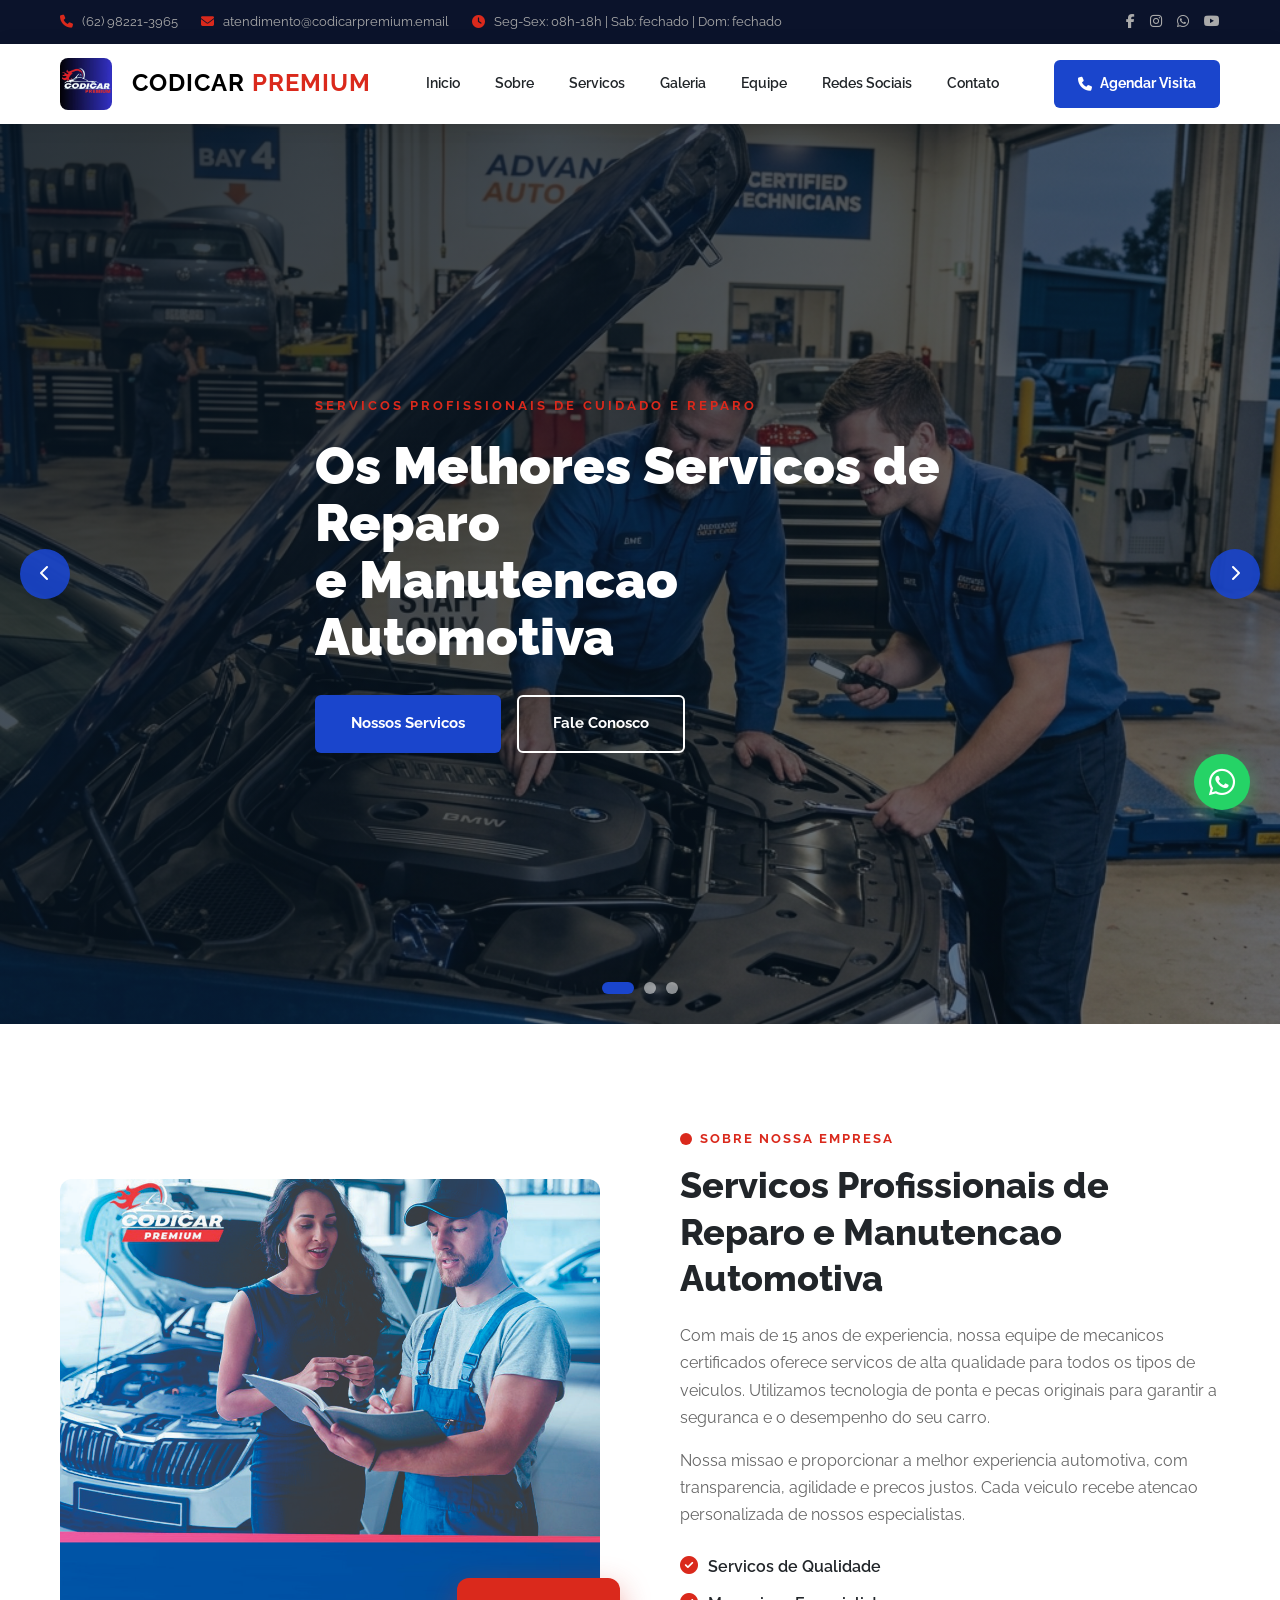
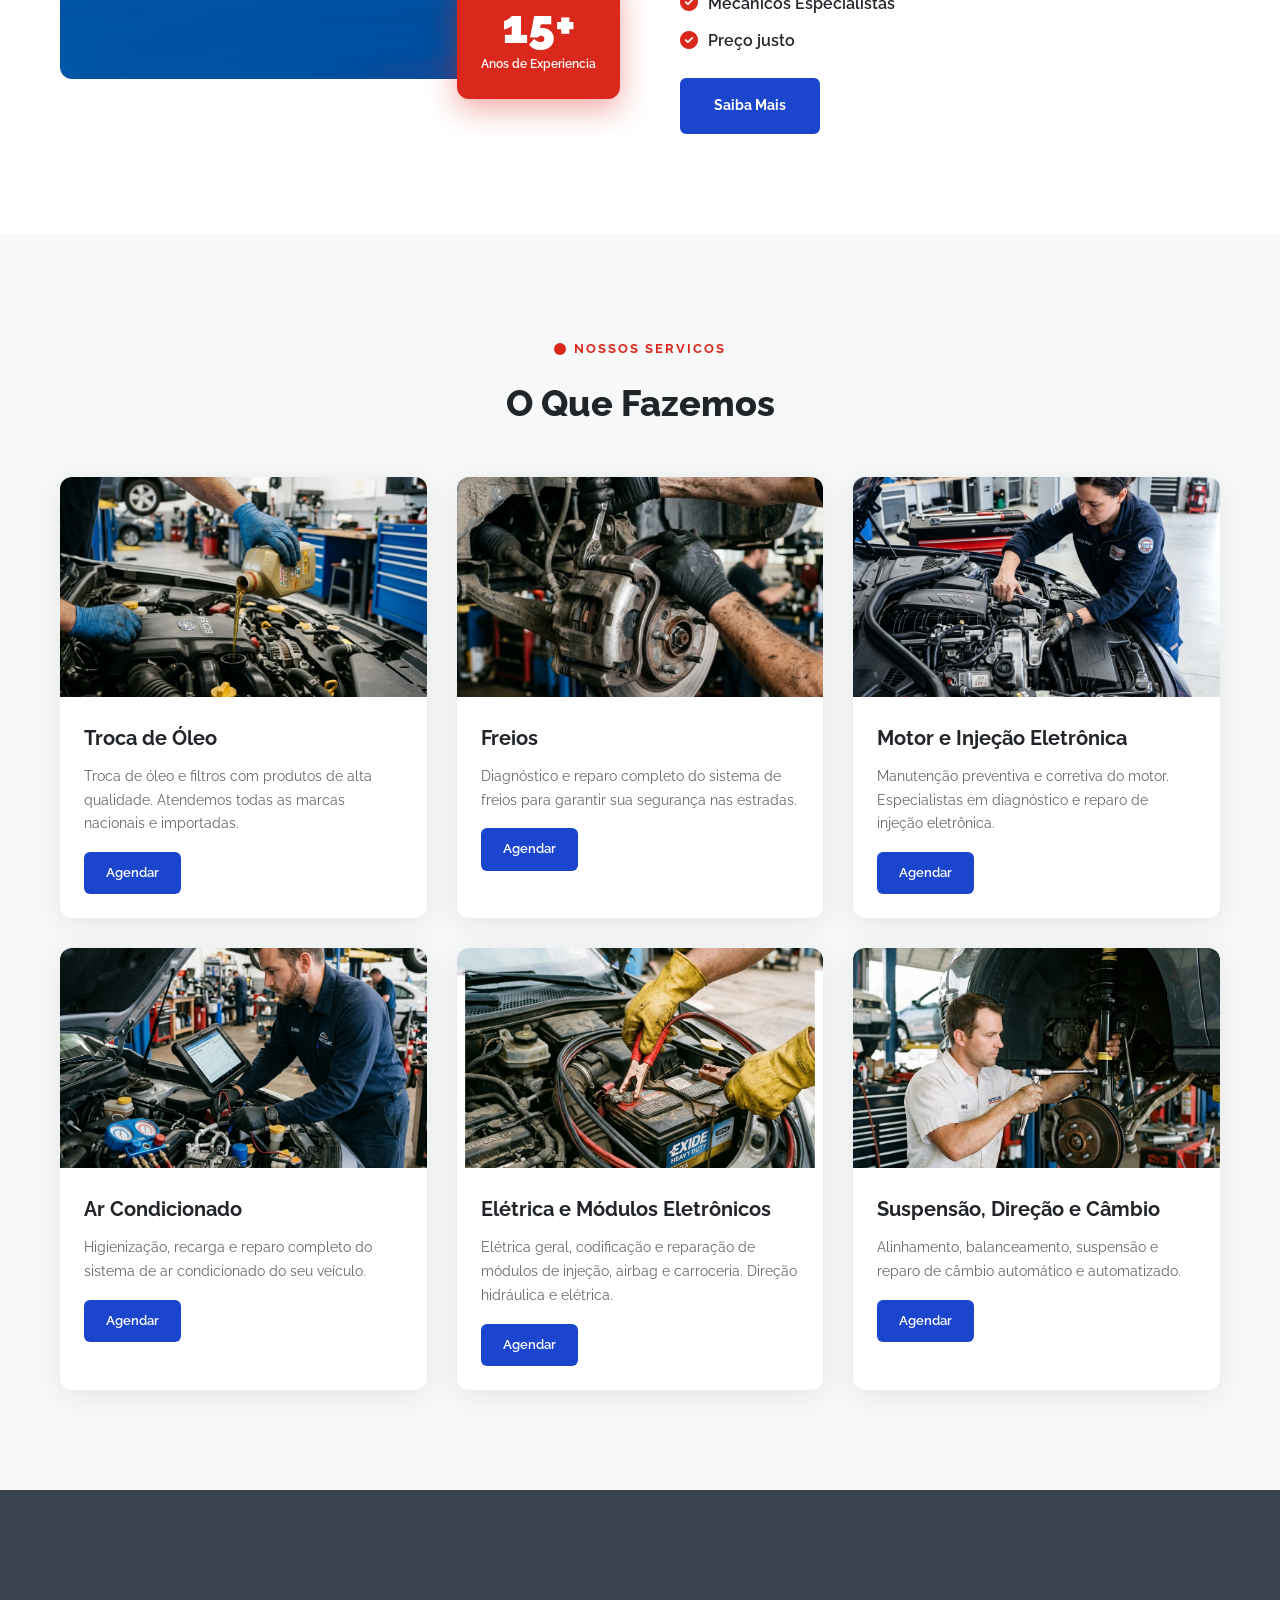
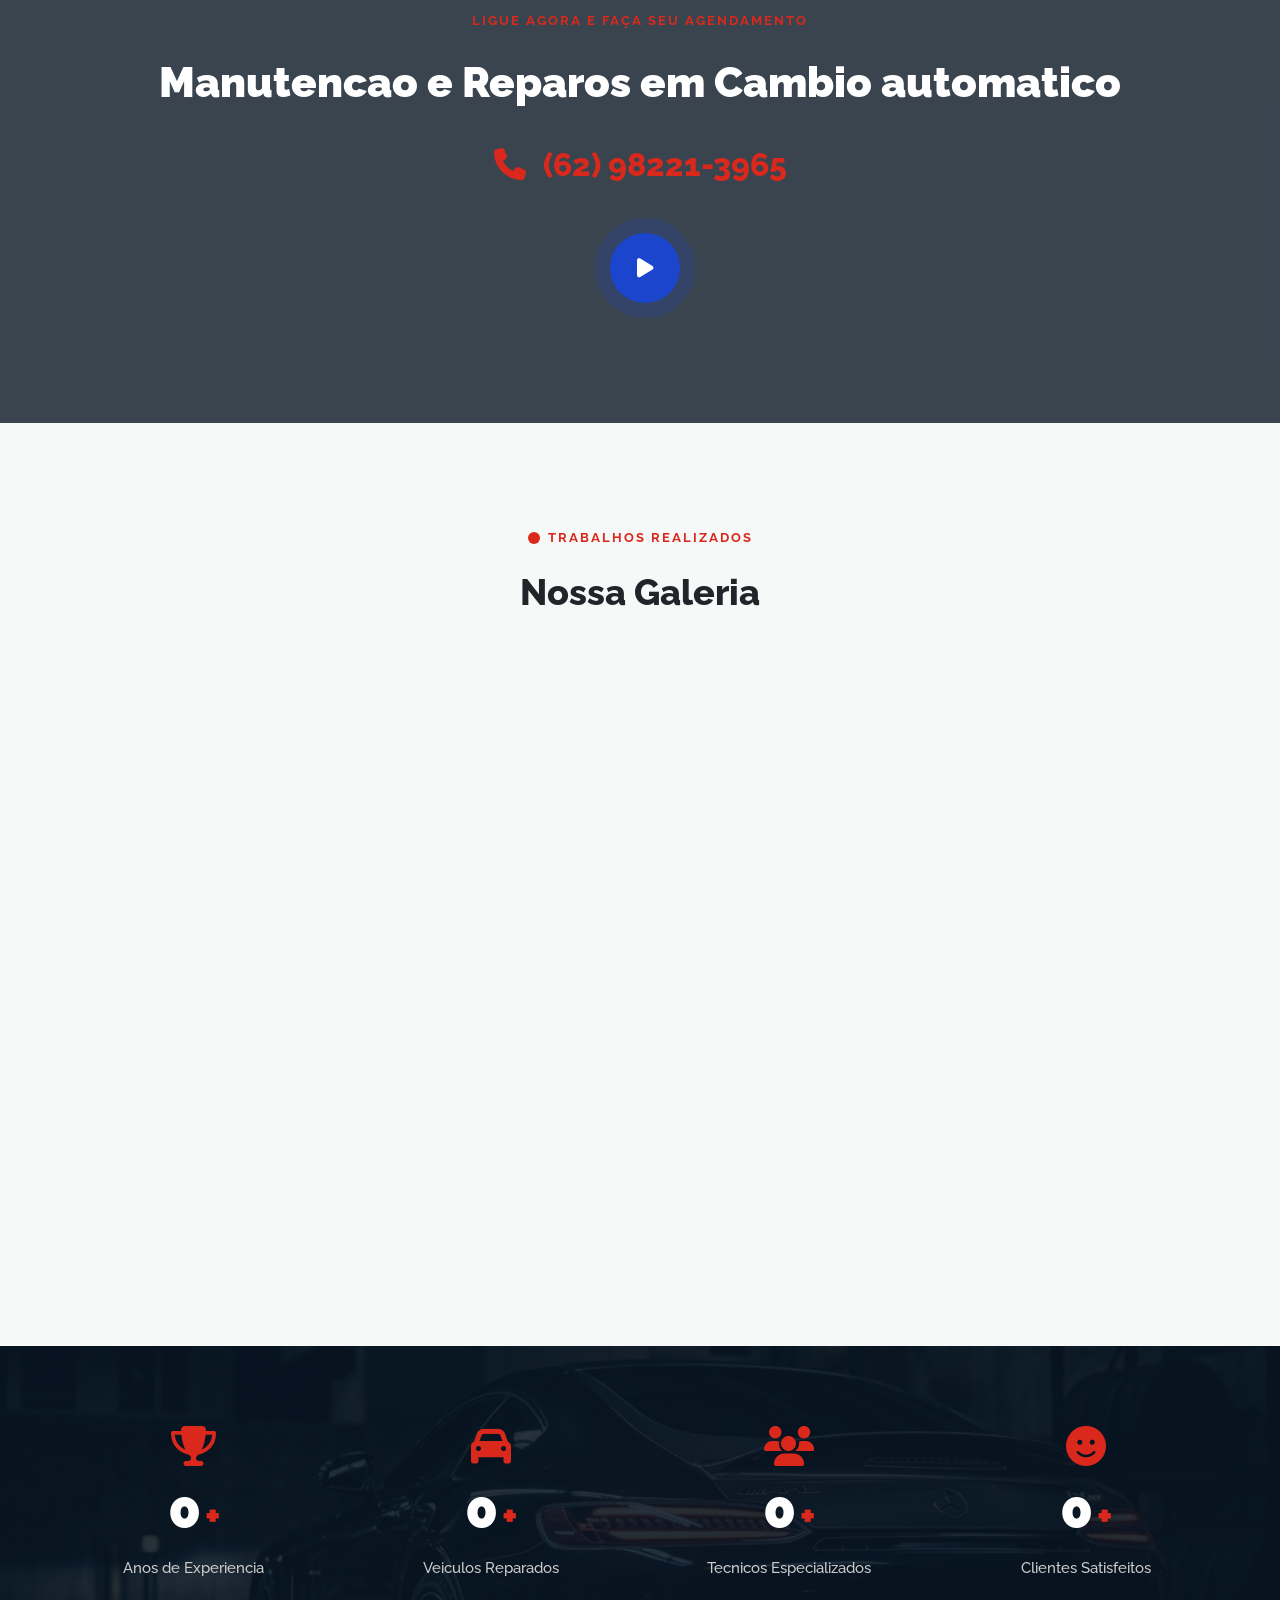
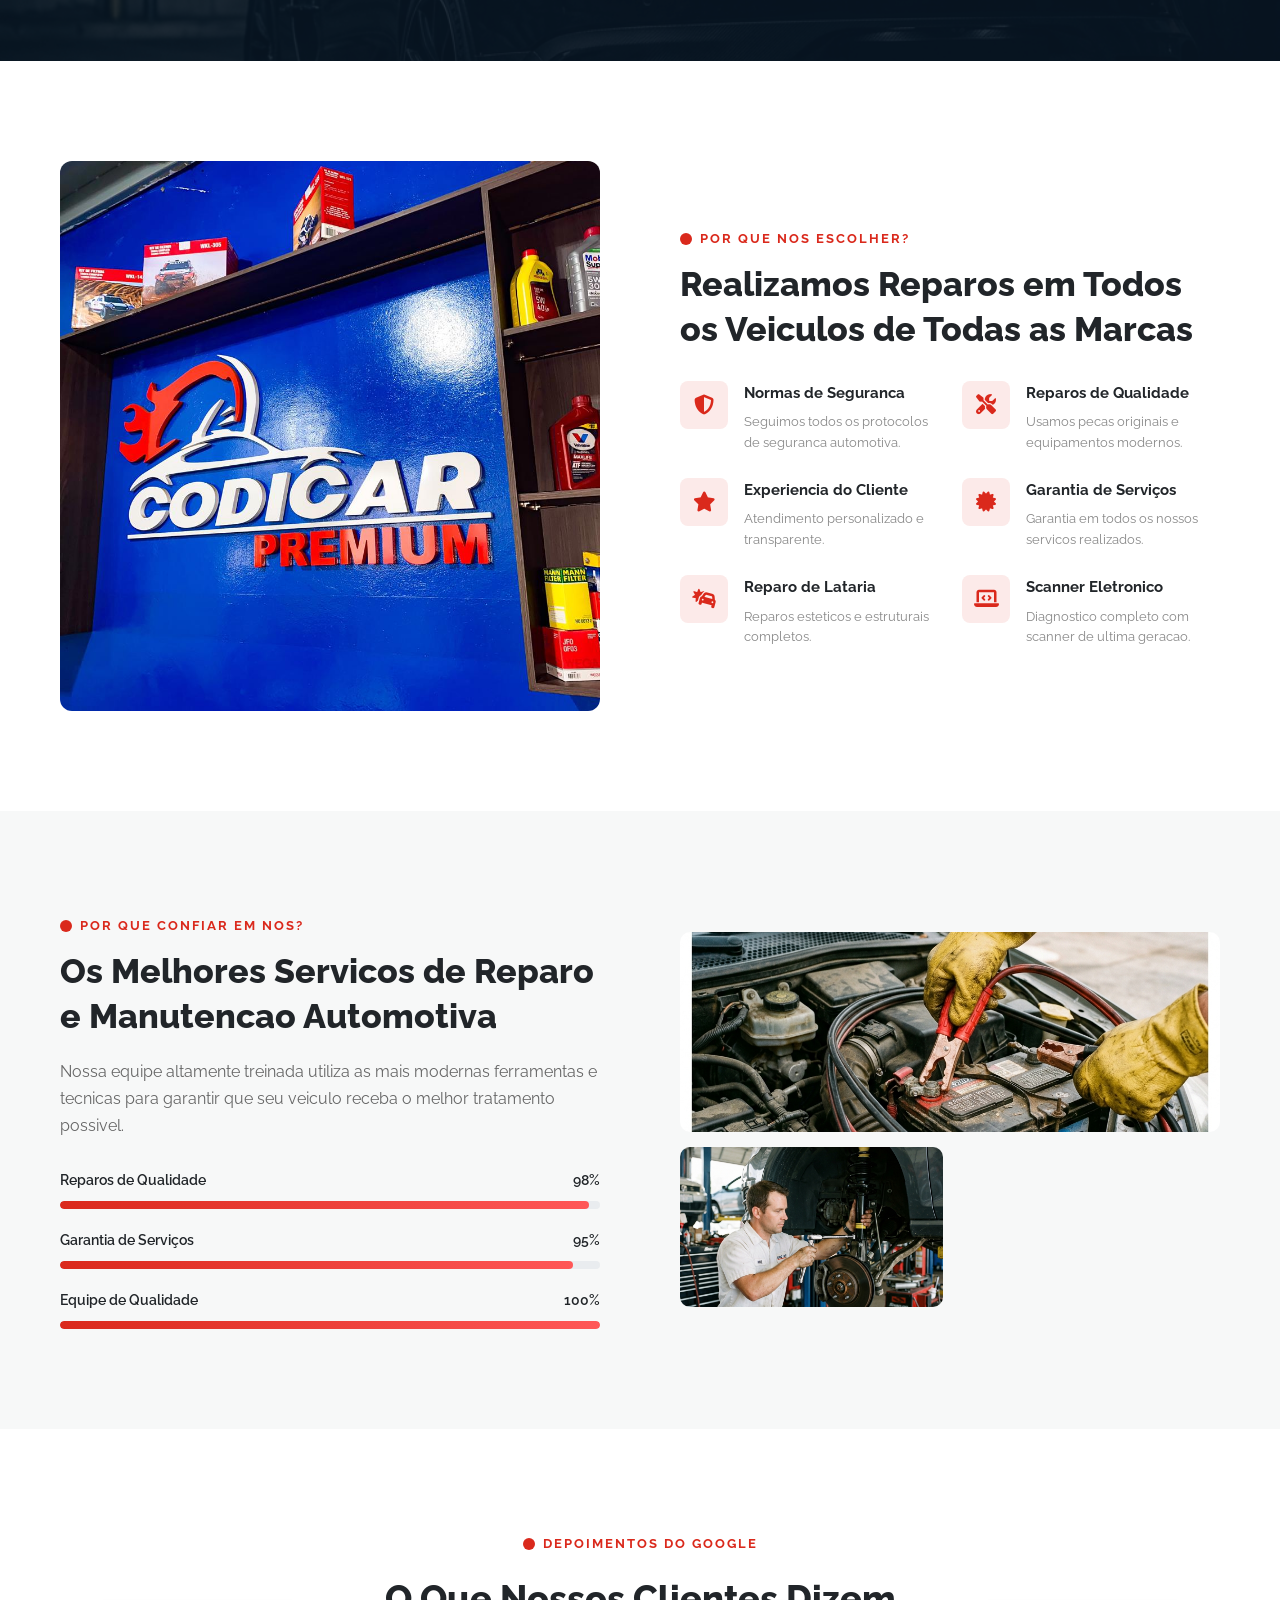
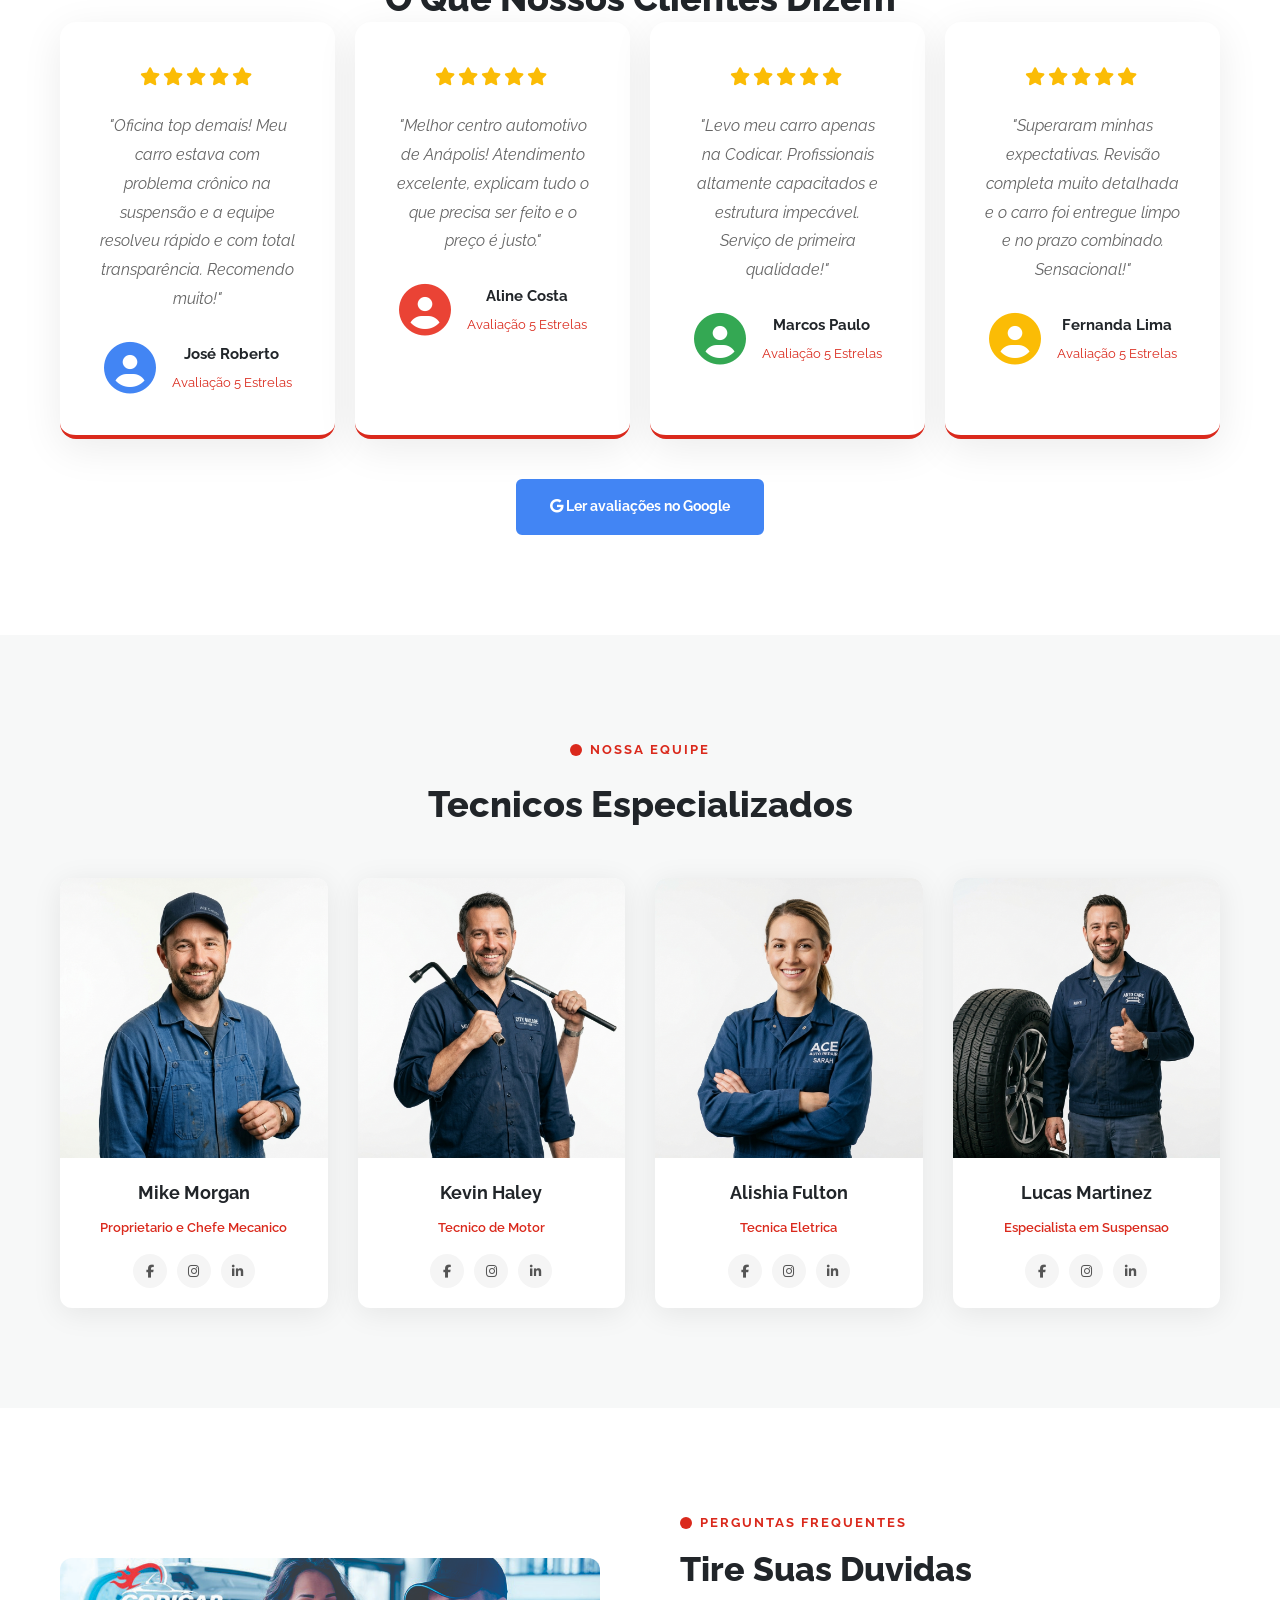
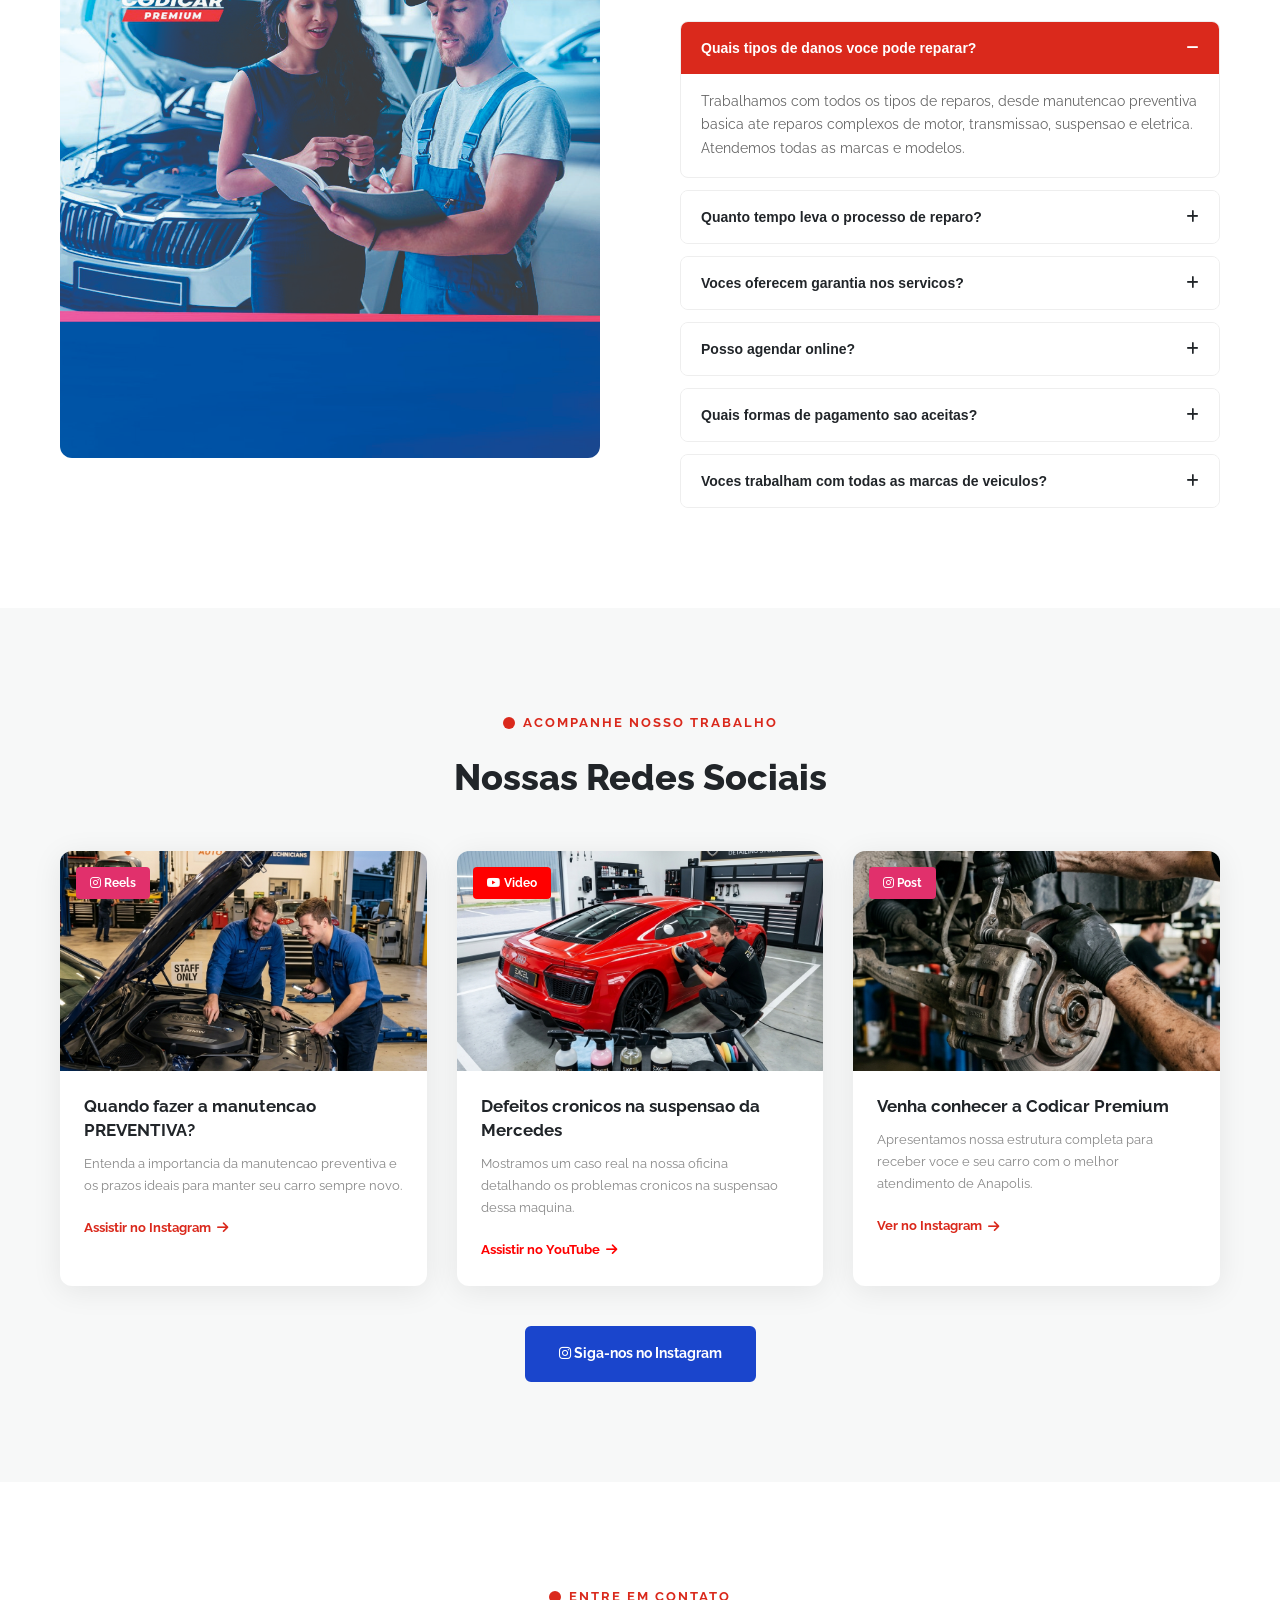
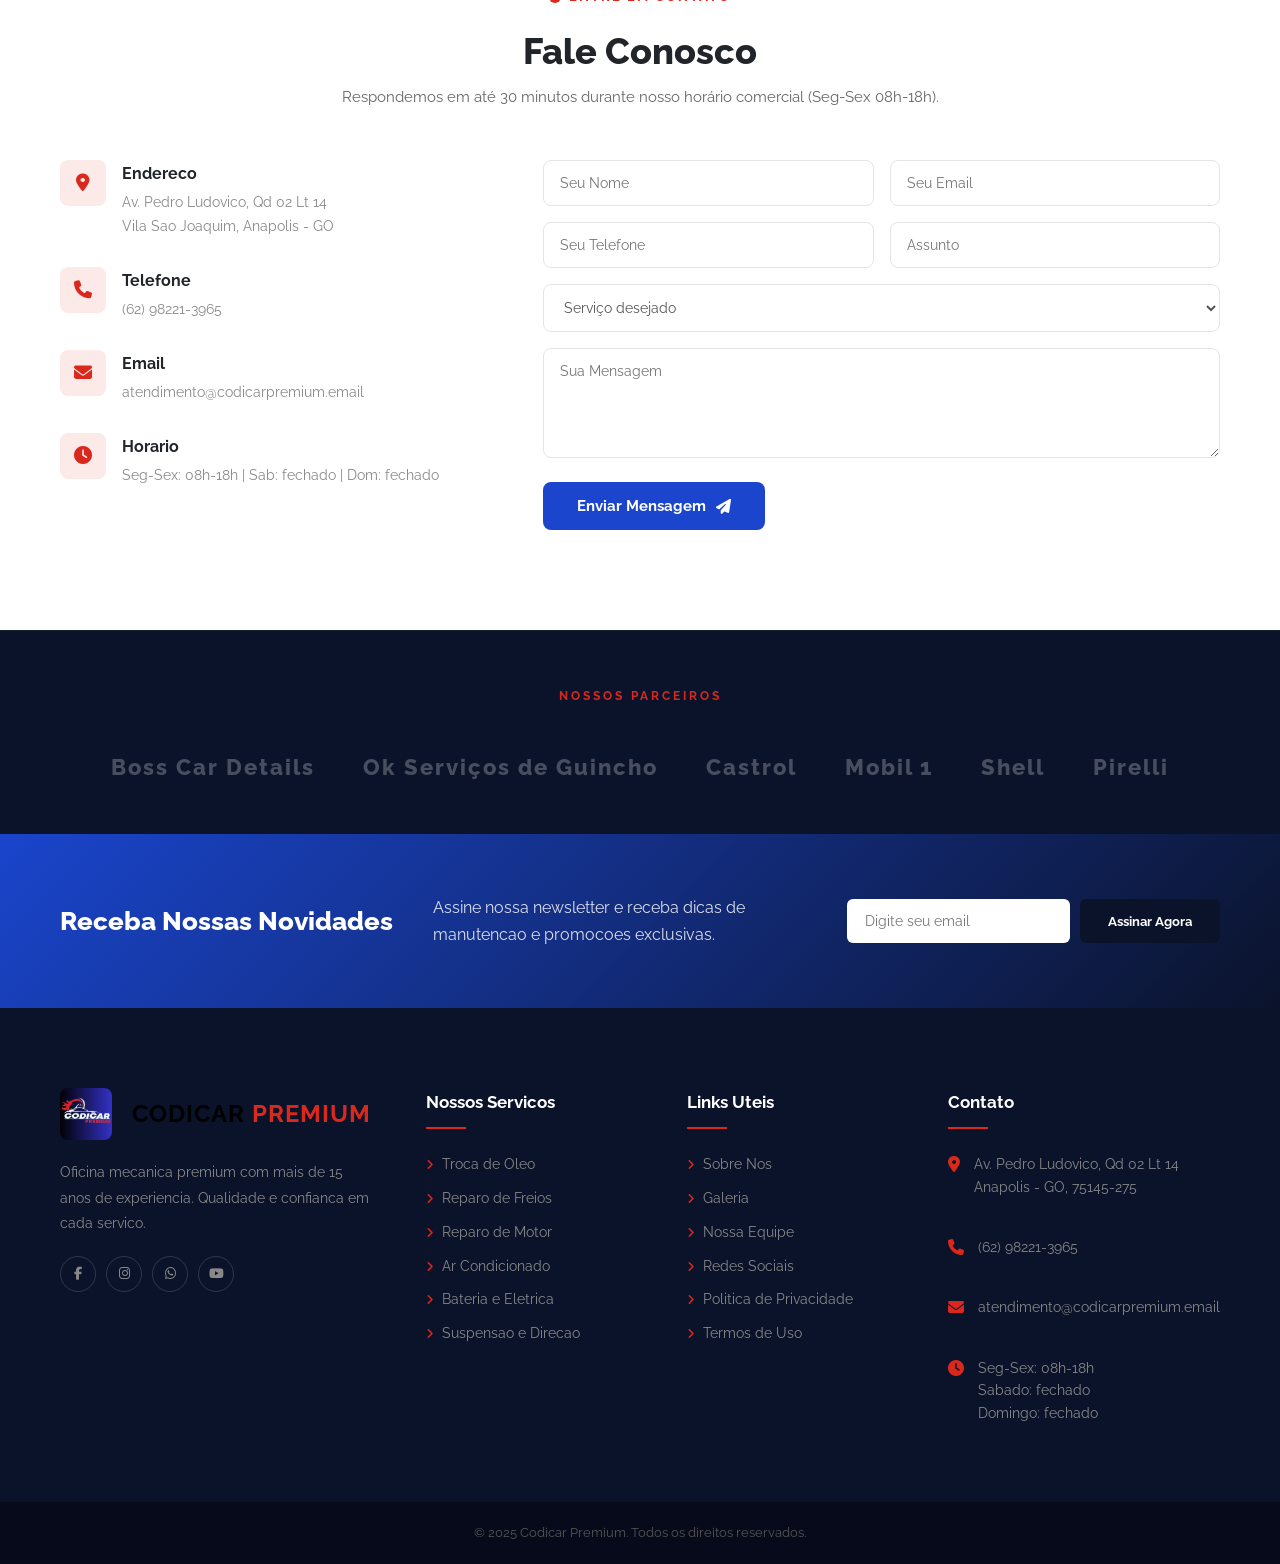
<file: index.html>
<!DOCTYPE html>
<html lang="pt-BR">

<head>
  <meta charset="UTF-8">
  <meta name="viewport" content="width=device-width, initial-scale=1.0">
  <title>Codicar Premium - Oficina Mecânica Premium</title>
  <link rel="preconnect" href="https://fonts.googleapis.com">
  <link href="https://fonts.googleapis.com/css2?family=Raleway:wght@400;500;600;700;800;900&display=swap"
    rel="stylesheet">
  <link rel="stylesheet" href="https://cdnjs.cloudflare.com/ajax/libs/font-awesome/6.5.0/css/all.min.css">
  <link rel="stylesheet" href="assets/css/style.css">
  <!-- Google Ads base tag -->
  <script async src="https://www.googletagmanager.com/gtag/js?id=AW-11468836466"></script>
  <script>
    window.dataLayer = window.dataLayer || [];
    function gtag(){dataLayer.push(arguments);}
    gtag('js', new Date());
    gtag('config', 'AW-11468836466');

    // Rótulos de conversão do Google Ads — um por canal, para não misturar
    // as métricas de WhatsApp/telefone com as do formulário de contato.
    window.WHATSAPP_CONVERSION_LABEL = 'AW-11468836466/ki2VCI-9obEZEPKc4twq';
    // TODO: crie uma ação de conversão separada para o formulário no Google Ads
    // e substitua o valor abaixo pelo rótulo real gerado por ela.
    window.FORM_CONVERSION_LABEL = 'AW-11468836466/GN5QCOvD19AcEPKc4twq';
    window.CONTACT_CONVERSION_LABEL = 'AW-11468836466/9xQyCP3NgJkcEPKc4twq';

    // Dispara a conversão de clique (WhatsApp ou telefone). Usado no onclick
    // de cada link para garantir que nenhum fique sem rastreamento.
    function trackClickConversion(label) {
      if (typeof gtag === 'function') gtag('event', 'conversion', { send_to: label });
    }
  </script>
</head>

<body>
  <div class="topbar">
    <div class="container">
      <div class="topbar-left">
        <span><i class="fa fa-phone"></i> (62) 98221-3965 </span>
        <span><i class="fa fa-envelope"></i> atendimento@codicarpremium.email</span>
        <span><i class="fa fa-clock"></i> Seg-Sex: 08h-18h | Sab: fechado | Dom: fechado</span>
      </div>
      <div class="topbar-right">
        <a href="#"><i class="fab fa-facebook-f"></i></a>
        <a href="https://www.instagram.com/codicarpremium" target="_blank"><i class="fab fa-instagram"></i></a>
        <a href="https://wa.me/5562982213965?text=Ol%C3%A1%21+Vindo+pelo+site%2C+e+gostaria+de+agendar+um+servi%C3%A7o." target="_blank" onclick="trackClickConversion(window.WHATSAPP_CONVERSION_LABEL)"><i class="fab fa-whatsapp"></i></a>
        <a href="#"><i class="fab fa-youtube"></i></a>
      </div>
    </div>
  </div>
  <header class="header" id="header">
    <div class="container">
      <div class="logo">
        <a href="#"><img src="assets/img/logo-codicar.jpg" alt="Codicar Premium" style="height:52px;width:auto;border-radius:8px;"><span class="logo-text" style="margin-left:10px;">CODICAR<strong> PREMIUM</strong></span></a>
      </div>
      <nav class="nav" id="nav">
        <ul>
          <li><a href="#home">Inicio</a></li>
          <li><a href="#about">Sobre</a></li>
          <li><a href="#services">Servicos</a></li>
          <li><a href="#gallery">Galeria</a></li>
          <li><a href="#team">Equipe</a></li>
          <li><a href="#social">Redes Sociais</a></li>
          <li><a href="#contact">Contato</a></li>
        </ul>
      </nav>
      <div class="header-cta">
        <a href="#contact" class="btn-primary-cta"><i class="fa fa-phone"></i> Agendar Visita</a>
      </div>
      <button class="menu-toggle" id="menuToggle"><span></span><span></span><span></span></button>
    </div>
  </header>
  <!-- HERO SLIDER -->
  <section class="hero-slider" id="home">
    <div class="slides-wrapper">
      <div class="slide active" style="background-image:url('assets/img/slider-1.jpg')">
        <div class="slide-overlay"></div>
        <div class="container">
          <div class="slide-content">
            <span class="slide-subtitle">SERVICOS PROFISSIONAIS DE CUIDADO E REPARO</span>
            <h1>Os Melhores Servicos de Reparo<br>e Manutencao Automotiva</h1>
            <div class="slide-btns">
              <a href="#services" class="btn-hero-fill">Nossos Servicos</a>
              <a href="#contact" class="btn-hero-outline">Fale Conosco</a>
            </div>
          </div>
        </div>
      </div>
      <div class="slide" style="background-image:url('assets/img/slider-2.jpg')">
        <div class="slide-overlay"></div>
        <div class="container">
          <div class="slide-content">
            <span class="slide-subtitle">QUALIDADE E CONFIANCA EM CADA SERVICO</span>
            <h1>Mecanica Especializada Para<br>Todas as Marcas e Modelos</h1>
            <div class="slide-btns">
              <a href="#services" class="btn-hero-fill">Ver Servicos</a>
              <a href="#contact" class="btn-hero-outline">Agendar</a>
            </div>
          </div>
        </div>
      </div>
      <div class="slide" style="background-image:url('assets/img/slider-3.jpg')">
        <div class="slide-overlay"></div>
        <div class="container">
          <div class="slide-content">
            <span class="slide-subtitle">TECNOLOGIA DE PONTA E PROFISSIONAIS EXPERIENTES</span>
            <h1>Manutencão Preventiva<br>Reparos de Emergencia</h1>
            <div class="slide-btns">
              <a href="#services" class="btn-hero-fill">Nossos Servicos</a>
              <a href="#contact" class="btn-hero-outline">Fale Conosco</a>
            </div>
          </div>
        </div>
      </div>
    </div>
    <button class="slider-prev"><i class="fa fa-chevron-left"></i></button>
    <button class="slider-next"><i class="fa fa-chevron-right"></i></button>
    <div class="slider-dots">
      <span class="dot active"></span><span class="dot"></span><span class="dot"></span>
    </div>
  </section>
  <!-- ABOUT SECTION -->
  <section class="about-section section-padding" id="about">
    <div class="container">
      <div class="about-grid">
        <div class="about-images">
          <div class="about-img-main"><img src="assets/img/about.jpg" alt="Mecanico profissional"></div>
          <div class="about-badge"><span>15+</span><small>Anos de Experiencia</small></div>
        </div>
        <div class="about-content">
          <span class="section-subtitle">SOBRE NOSSA EMPRESA</span>
          <h2>Servicos Profissionais de Reparo e Manutencao Automotiva</h2>
          <p>Com mais de 15 anos de experiencia, nossa equipe de mecanicos certificados oferece servicos de alta
            qualidade para todos os tipos de veiculos. Utilizamos tecnologia de ponta e pecas originais para garantir a
            seguranca e o desempenho do seu carro.</p>
          <p>Nossa missao e proporcionar a melhor experiencia automotiva, com transparencia, agilidade e precos justos.
            Cada veiculo recebe atencao personalizada de nossos especialistas.</p>
          <ul class="about-list">
            <li><i class="fa fa-check-circle"></i> Servicos de Qualidade</li>
            <li><i class="fa fa-check-circle"></i> Mecanicos Especialistas</li>
            <li><i class="fa fa-check-circle"></i> Preço justo </li>
          </ul>
          <a href="#services" class="btn-orange">Saiba Mais</a>
        </div>
      </div>
    </div>
  </section>
  <!-- SERVICES SECTION -->
  <section class="services-section bg-grey section-padding" id="services">
    <div class="container">
      <div class="section-header text-center">
        <span class="section-subtitle">NOSSOS SERVICOS</span>
        <h2>O Que Fazemos</h2>
      </div>
      <div class="services-grid">
        <div class="service-card">
          <div class="service-img"><img src="assets/img/service-oil.jpg" alt="Troca de Oleo"></div>
          <div class="service-body">
            <h3>Troca de Óleo</h3>
            <p>Troca de óleo e filtros com produtos de alta qualidade. Atendemos todas as marcas nacionais e importadas.</p>
            <a href="https://wa.me/5562982213965?text=Ol%C3%A1%21+Gostaria+de+agendar+o+servi%C3%A7o+de+Troca+de+%C3%93leo." class="btn-orange-sm" target="_blank" rel="noopener noreferrer" onclick="trackClickConversion(window.WHATSAPP_CONVERSION_LABEL)">Agendar</a>
          </div>
        </div>
        <div class="service-card">
          <div class="service-img"><img src="assets/img/service-brake.jpg" alt="Freios"></div>
          <div class="service-body">
            <h3>Freios</h3>
            <p>Diagnóstico e reparo completo do sistema de freios para garantir sua segurança nas estradas.</p>
            <a href="https://wa.me/5562982213965?text=Ol%C3%A1%21+Gostaria+de+agendar+o+servi%C3%A7o+de+Freios." class="btn-orange-sm" target="_blank" rel="noopener noreferrer" onclick="trackClickConversion(window.WHATSAPP_CONVERSION_LABEL)">Agendar</a>
          </div>
        </div>
        <div class="service-card">
          <div class="service-img"><img src="assets/img/service-engine.jpg" alt="Motor e Injecao Eletronica"></div>
          <div class="service-body">
            <h3>Motor e Injeção Eletrônica</h3>
            <p>Manutenção preventiva e corretiva do motor. Especialistas em diagnóstico e reparo de injeção eletrônica.</p>
            <a href="https://wa.me/5562982213965?text=Ol%C3%A1%21+Gostaria+de+agendar+o+servi%C3%A7o+de+Motor+e+Inje%C3%A7%C3%A3o+Eletr%C3%B4nica." class="btn-orange-sm" target="_blank" rel="noopener noreferrer" onclick="trackClickConversion(window.WHATSAPP_CONVERSION_LABEL)">Agendar</a>
          </div>
        </div>
        <div class="service-card">
          <div class="service-img"><img src="assets/img/service-ac.jpg" alt="Ar Condicionado"></div>
          <div class="service-body">
            <h3>Ar Condicionado</h3>
            <p>Higienização, recarga e reparo completo do sistema de ar condicionado do seu veículo.</p>
            <a href="https://wa.me/5562982213965?text=Ol%C3%A1%21+Gostaria+de+agendar+o+servi%C3%A7o+de+Ar+Condicionado." class="btn-orange-sm" target="_blank" rel="noopener noreferrer" onclick="trackClickConversion(window.WHATSAPP_CONVERSION_LABEL)">Agendar</a>
          </div>
        </div>
        <div class="service-card">
          <div class="service-img"><img src="assets/img/service-battery.jpg" alt="Eletrica e Modulos Eletronicos"></div>
          <div class="service-body">
            <h3>Elétrica e Módulos Eletrônicos</h3>
            <p>Elétrica geral, codificação e reparação de módulos de injeção, airbag e carroceria. Direção hidráulica e elétrica.</p>
            <a href="https://wa.me/5562982213965?text=Ol%C3%A1%21+Gostaria+de+agendar+o+servi%C3%A7o+de+El%C3%A9trica+e+M%C3%B3dulos+Eletr%C3%B4nicos." class="btn-orange-sm" target="_blank" rel="noopener noreferrer" onclick="trackClickConversion(window.WHATSAPP_CONVERSION_LABEL)">Agendar</a>
          </div>
        </div>
        <div class="service-card">
          <div class="service-img"><img src="assets/img/service-suspension.jpg" alt="Suspensao e Cambio"></div>
          <div class="service-body">
            <h3>Suspensão, Direção e Câmbio</h3>
            <p>Alinhamento, balanceamento, suspensão e reparo de câmbio automático e automatizado.</p>
            <a href="https://wa.me/5562982213965?text=Ol%C3%A1%21+Gostaria+de+agendar+o+servi%C3%A7o+de+Suspens%C3%A3o%2C+Dire%C3%A7%C3%A3o+e+C%C3%A2mbio." class="btn-orange-sm" target="_blank" rel="noopener noreferrer" onclick="trackClickConversion(window.WHATSAPP_CONVERSION_LABEL)">Agendar</a>
          </div>
        </div>
      </div>
    </div>
  </section>
  <!-- CTA VIDEO SECTION -->
  <section class="cta-section section-padding" style="background-image:url('assets/img/cambio_auto.jpg')">
    <div class="cta-overlay"></div>
    <div class="container">
      <div class="cta-content text-center">
        <span class="section-subtitle-white">LIGUE AGORA E FAÇA SEU AGENDAMENTO</span>
        <h2>Manutencao e Reparos em Cambio automatico</h2>
        <a href="tel:62982213965" class="cta-phone" onclick="trackClickConversion(window.WHATSAPP_CONVERSION_LABEL)"><i class="fa fa-phone"></i> (62) 98221-3965</a>
        <div class="cta-play">
          <a href="https://www.youtube.com/watch?v=KVAa7OCHxjg" class="play-btn" target="_blank"><i
              class="fa fa-play"></i></a>
        </div>
      </div>
    </div>
  </section>

  <!-- GALLERY SECTION -->
  <section class="gallery-section bg-grey section-padding" id="gallery">
    <div class="container">
      <div class="section-header text-center">
        <span class="section-subtitle">TRABALHOS REALIZADOS</span>
        <h2>Nossa Galeria</h2>
      </div>
      <div class="gallery-grid">
        <div class="gallery-item"><img src="assets/img/why-choose.jpg" alt="Galeria 1">
          <div class="gallery-overlay"><i class="fa fa-plus"></i></div>
        </div>
        <div class="gallery-item"><img src="assets/img/service-engine.jpg" alt="Galeria 2">
          <div class="gallery-overlay"><i class="fa fa-plus"></i></div>
        </div>
        <div class="gallery-item"><img src="assets/img/service-brake.jpg" alt="Galeria 3">
          <div class="gallery-overlay"><i class="fa fa-plus"></i></div>
        </div>
        <div class="gallery-item"><img src="assets/img/cta-bg.jpg" alt="Galeria 4">
          <div class="gallery-overlay"><i class="fa fa-plus"></i></div>
        </div>
        <div class="gallery-item"><img src="assets/img/bout.jpg" alt="Galeria 5">
          <div class="gallery-overlay"><i class="fa fa-plus"></i></div>
        </div>
        <div class="gallery-item"><img src="assets/img/service-ac.jpg" alt="Galeria 6">
          <div class="gallery-overlay"><i class="fa fa-plus"></i></div>
        </div>
      </div>
    </div>
  </section>
  <!-- COUNTER SECTION -->
  <section class="counter-section section-padding" style="background-image:url('assets/img/stats-bg.jpg')">
    <div class="counter-overlay"></div>
    <div class="container">
      <div class="counter-grid">
        <div class="counter-item">
          <i class="fa fa-trophy"></i>
          <div class="counter-num" data-count="15">0</div>
          <span class="counter-plus">+</span>
          <p>Anos de Experiencia</p>
        </div>
        <div class="counter-item">
          <i class="fa fa-car"></i>
          <div class="counter-num" data-count="3500">0</div>
          <span class="counter-plus">+</span>
          <p>Veiculos Reparados</p>
        </div>
        <div class="counter-item">
          <i class="fa fa-users"></i>
          <div class="counter-num" data-count="5">0</div>
          <span class="counter-plus">+</span>
          <p>Tecnicos Especializados</p>
        </div>
        <div class="counter-item">
          <i class="fa fa-smile"></i>
          <div class="counter-num" data-count="3000">0</div>
          <span class="counter-plus">+</span>
          <p>Clientes Satisfeitos</p>
        </div>
      </div>
    </div>
  </section>
  <!-- WHY CHOOSE US -->
  <section class="why-section section-padding">
    <div class="container">
      <div class="why-grid">
        <div class="why-image"><img src="assets/img/patio.jpeg" alt="Por que nos escolher"></div>
        <div class="why-content">
          <span class="section-subtitle">POR QUE NOS ESCOLHER?</span>
          <h2>Realizamos Reparos em Todos os Veiculos de Todas as Marcas</h2>
          <div class="why-features">
            <div class="why-feature"><i class="fa fa-shield-alt"></i>
              <div>
                <h4>Normas de Seguranca</h4>
                <p>Seguimos todos os protocolos de seguranca automotiva.</p>
              </div>
            </div>
            <div class="why-feature"><i class="fa fa-tools"></i>
              <div>
                <h4>Reparos de Qualidade</h4>
                <p>Usamos pecas originais e equipamentos modernos.</p>
              </div>
            </div>
            <div class="why-feature"><i class="fa fa-star"></i>
              <div>
                <h4>Experiencia do Cliente</h4>
                <p>Atendimento personalizado e transparente.</p>
              </div>
            </div>
            <div class="why-feature"><i class="fa fa-certificate"></i>
              <div>
                <h4>Garantia de Serviços</h4>
                <p>Garantia em todos os nossos servicos realizados.</p>
              </div>
            </div>
            <div class="why-feature"><i class="fa fa-car-crash"></i>
              <div>
                <h4>Reparo de Lataria</h4>
                <p>Reparos esteticos e estruturais completos.</p>
              </div>
            </div>
            <div class="why-feature"><i class="fa fa-laptop-code"></i>
              <div>
                <h4>Scanner Eletronico</h4>
                <p>Diagnostico completo com scanner de ultima geracao.</p>
              </div>
            </div>
          </div>
        </div>
      </div>
    </div>
  </section>
  <!-- SKILLS/PROGRESS SECTION -->
  <section class="skills-section bg-grey section-padding">
    <div class="container">
      <div class="skills-grid">
        <div class="skills-content">
          <span class="section-subtitle">POR QUE CONFIAR EM NOS?</span>
          <h2>Os Melhores Servicos de Reparo e Manutencao Automotiva</h2>
          <p>Nossa equipe altamente treinada utiliza as mais modernas ferramentas e tecnicas para garantir que seu
            veiculo receba o melhor tratamento possivel.</p>
          <div class="skill-bar-wrap">
            <div class="skill-bar">
              <div class="skill-label"><span>Reparos de Qualidade</span><span>98%</span></div>
              <div class="skill-track">
                <div class="skill-fill" style="width:98%"></div>
              </div>
            </div>
            <div class="skill-bar">
              <div class="skill-label"><span>Garantia de Serviços</span><span>95%</span></div>
              <div class="skill-track">
                <div class="skill-fill" style="width:95%"></div>
              </div>
            </div>
            <div class="skill-bar">
              <div class="skill-label"><span>Equipe de Qualidade</span><span>100%</span></div>
              <div class="skill-track">
                <div class="skill-fill" style="width:100%"></div>
              </div>
            </div>
          </div>
        </div>
        <div class="skills-images">
          <div class="skills-img-top"><img src="assets/img/service-battery.jpg" alt="Reparo automotivo"></div>
          <div class="skills-img-bot"><img src="assets/img/service-suspension.jpg" alt="Suspensao"></div>
        </div>
      </div>
    </div>
  </section>
  <!-- TESTIMONIALS -->
  <section class="testimonials-section section-padding" id="testimonials">
    <div class="container">
      <div class="section-header text-center">
        <span class="section-subtitle">DEPOIMENTOS DO GOOGLE</span>
        <h2>O Que Nossos Clientes Dizem</h2>
      </div>
      <div class="testimonials-grid">
        <div class="testimonial-card">
          <div class="stars" style="color:#fbbc05;"><i class="fa fa-star"></i><i class="fa fa-star"></i><i
              class="fa fa-star"></i><i class="fa fa-star"></i><i class="fa fa-star"></i></div>
          <p>"Oficina top demais! Meu carro estava com problema crônico na suspensão e a equipe resolveu rápido e com
            total transparência. Recomendo muito!"</p>
          <div class="testimonial-author">
            <div class="author-avatar"><i class="fa fa-user-circle" style="color:#4285F4;"></i></div>
            <div class="author-info">
              <h4>José Roberto</h4><span>Avaliação 5 Estrelas</span>
            </div>
          </div>
        </div>
        <div class="testimonial-card">
          <div class="stars" style="color:#fbbc05;"><i class="fa fa-star"></i><i class="fa fa-star"></i><i
              class="fa fa-star"></i><i class="fa fa-star"></i><i class="fa fa-star"></i></div>
          <p>"Melhor centro automotivo de Anápolis! Atendimento excelente, explicam tudo o que precisa ser feito e o
            preço é justo."</p>
          <div class="testimonial-author">
            <div class="author-avatar"><i class="fa fa-user-circle" style="color:#EA4335;"></i></div>
            <div class="author-info">
              <h4>Aline Costa</h4><span>Avaliação 5 Estrelas</span>
            </div>
          </div>
        </div>
        <div class="testimonial-card">
          <div class="stars" style="color:#fbbc05;"><i class="fa fa-star"></i><i class="fa fa-star"></i><i
              class="fa fa-star"></i><i class="fa fa-star"></i><i class="fa fa-star"></i></div>
          <p>"Levo meu carro apenas na Codicar. Profissionais altamente capacitados e estrutura impecável. Serviço de
            primeira qualidade!"</p>
          <div class="testimonial-author">
            <div class="author-avatar"><i class="fa fa-user-circle" style="color:#34A853;"></i></div>
            <div class="author-info">
              <h4>Marcos Paulo</h4><span>Avaliação 5 Estrelas</span>
            </div>
          </div>
        </div>
        <div class="testimonial-card">
          <div class="stars" style="color:#fbbc05;"><i class="fa fa-star"></i><i class="fa fa-star"></i><i
              class="fa fa-star"></i><i class="fa fa-star"></i><i class="fa fa-star"></i></div>
          <p>"Superaram minhas expectativas. Revisão completa muito detalhada e o carro foi entregue limpo e no prazo
            combinado. Sensacional!"</p>
          <div class="testimonial-author">
            <div class="author-avatar"><i class="fa fa-user-circle" style="color:#FBBC05;"></i></div>
            <div class="author-info">
              <h4>Fernanda Lima</h4><span>Avaliação 5 Estrelas</span>
            </div>
          </div>
        </div>
      </div>
      <div class="text-center" style="margin-top:40px">
        <a href="https://business.google.com/v/codicar-premium-centro-automotivo/012834019771188284499/1535/_?caid=23601461914&agid=194353921900&gclid=CjwKCAjwt7XQBhBkEiwAtStpp2YDK2Kfsii35aGfsfgAGZUNT8bk2psB3Nw3PRENDlXLOYOCrwCJnBoCTH0QAvD_BwE&gad_source=1&gad_campaignid=23601461914&gbraid=0AAAAAquYjnIZ4SD3faLsh7hIupOBlb-Zm&gclid=CjwKCAjwt7XQBhBkEiwAtStpp2YDK2Kfsii35aGfsfgAGZUNT8bk2psB3Nw3PRENDlXLOYOCrwCJnBoCTH0QAvD_BwE"
          target="_blank" class="btn-orange" style="background:#4285F4;border-color:#4285F4;"><i
            class="fab fa-google"></i> Ler avaliações no Google</a>
      </div>
    </div>
  </section>
  <!-- TEAM SECTION -->
  <section class="team-section bg-grey section-padding" id="team">
    <div class="container">
      <div class="section-header text-center">
        <span class="section-subtitle">NOSSA EQUIPE</span>
        <h2>Tecnicos Especializados</h2>
      </div>
      <div class="team-grid">
        <div class="team-card">
          <div class="team-img"><img src="assets/img/team-1.jpg" alt="Mike Morgan"></div>
          <div class="team-info">
            <h3>Mike Morgan</h3>
            <span>Proprietario e Chefe Mecanico</span>
            <div class="team-social">
              <a href="#"><i class="fab fa-facebook-f"></i></a>
              <a href="#"><i class="fab fa-instagram"></i></a>
              <a href="#"><i class="fab fa-linkedin-in"></i></a>
            </div>
          </div>
        </div>
        <div class="team-card">
          <div class="team-img"><img src="assets/img/team-2.jpg" alt="Kevin Haley"></div>
          <div class="team-info">
            <h3>Kevin Haley</h3>
            <span>Tecnico de Motor</span>
            <div class="team-social">
              <a href="#"><i class="fab fa-facebook-f"></i></a>
              <a href="#"><i class="fab fa-instagram"></i></a>
              <a href="#"><i class="fab fa-linkedin-in"></i></a>
            </div>
          </div>
        </div>
        <div class="team-card">
          <div class="team-img"><img src="assets/img/team-3.jpg" alt="Alishia Fulton"></div>
          <div class="team-info">
            <h3>Alishia Fulton</h3>
            <span>Tecnica Eletrica</span>
            <div class="team-social">
              <a href="#"><i class="fab fa-facebook-f"></i></a>
              <a href="#"><i class="fab fa-instagram"></i></a>
              <a href="#"><i class="fab fa-linkedin-in"></i></a>
            </div>
          </div>
        </div>
        <div class="team-card">
          <div class="team-img"><img src="assets/img/team-4.jpg" alt="Lucas Martinez"></div>
          <div class="team-info">
            <h3>Lucas Martinez</h3>
            <span>Especialista em Suspensao</span>
            <div class="team-social">
              <a href="#"><i class="fab fa-facebook-f"></i></a>
              <a href="#"><i class="fab fa-instagram"></i></a>
              <a href="#"><i class="fab fa-linkedin-in"></i></a>
            </div>
          </div>
        </div>
      </div>
    </div>
  </section>
  <!-- FAQ SECTION -->
  <section class="faq-section section-padding">
    <div class="container">
      <div class="faq-grid">
        <div class="faq-image"><img src="assets/img/about.jpg" alt="FAQ"></div>
        <div class="faq-content">
          <span class="section-subtitle">PERGUNTAS FREQUENTES</span>
          <h2>Tire Suas Duvidas</h2>
          <div class="accordion">
            <div class="acc-item active">
              <button class="acc-trigger">Quais tipos de danos voce pode reparar? <i class="fa fa-plus"></i></button>
              <div class="acc-body">
                <p>Trabalhamos com todos os tipos de reparos, desde manutencao preventiva basica ate reparos complexos
                  de motor, transmissao, suspensao e eletrica. Atendemos todas as marcas e modelos.</p>
              </div>
            </div>
            <div class="acc-item">
              <button class="acc-trigger">Quanto tempo leva o processo de reparo? <i class="fa fa-plus"></i></button>
              <div class="acc-body">
                <p>O tempo varia conforme o tipo de servico. Revisoes basicas levam de 2 a 4 horas. Reparos mais
                  complexos podem levar de 1 a 3 dias. Sempre informamos o prazo antes de iniciar.</p>
              </div>
            </div>
            <div class="acc-item">
              <button class="acc-trigger">Voces oferecem garantia nos servicos? <i class="fa fa-plus"></i></button>
              <div class="acc-body">
                <p>Sim! Todos os nossos servicos possuem garantia. A garantia varia de 3 a 12 meses dependendo do tipo
                  de reparo realizado. Utilizamos apenas pecas originais ou de primeira linha.</p>
              </div>
            </div>
            <div class="acc-item">
              <button class="acc-trigger">Posso agendar online? <i class="fa fa-plus"></i></button>
              <div class="acc-body">
                <p>Sim! Voce pode agendar pelo nosso formulario de contato, pelo WhatsApp ou ligando diretamente.
                  Confirmamos o agendamento em ate 30 minutos durante o horario comercial.</p>
              </div>
            </div>
            <div class="acc-item">
              <button class="acc-trigger">Quais formas de pagamento sao aceitas? <i class="fa fa-plus"></i></button>
              <div class="acc-body">
                <p>Aceitamos dinheiro, cartao de debito e credito (ate 12x), Pix e transferencia bancaria. Para orcamentos
                  acima de R$ 500, oferecemos parcelamento facilitado sem juros em ate 6x no cartao.</p>
              </div>
            </div>
            <div class="acc-item">
              <button class="acc-trigger">Voces trabalham com todas as marcas de veiculos? <i class="fa fa-plus"></i></button>
              <div class="acc-body">
                <p>Sim! Atendemos todas as marcas e modelos, nacionais e importados, incluindo carros de passeio, SUVs e
                  utilitarios. Nossa equipe e treinada e certificada para trabalhar com as principais montadoras do mercado.</p>
              </div>
            </div>
          </div>
        </div>
      </div>
    </div>
  </section>
  <!-- SOCIAL MEDIA SECTION -->
  <section class="blog-section bg-grey section-padding" id="social">
    <div class="container">
      <div class="section-header text-center">
        <span class="section-subtitle">ACOMPANHE NOSSO TRABALHO</span>
        <h2>Nossas Redes Sociais</h2>
      </div>
      <div class="blog-grid">
        <div class="blog-card">
          <div class="blog-img"><img src="assets/img/slider-1.jpg" alt="Instagram Post"><span class="blog-date"
              style="background:#E1306C;"><i class="fab fa-instagram"></i> Reels</span></div>
          <div class="body" style="padding: 24px;">
            <h3 style="font-size:17px;font-weight:700;color:#212529;line-height:1.4;margin-bottom:10px;"><a
                href="https://www.instagram.com/codicarpremium" target="_blank"
                style="color:#212529;transition:0.3s;">Quando fazer a manutencao PREVENTIVA?</a></h3>
            <p style="color:#888;font-size:13px;margin-bottom:16px;">Entenda a importancia da manutencao preventiva e os
              prazos ideais para manter seu carro sempre novo.</p>
            <a href="https://www.instagram.com/codicarpremium" target="_blank" class="read-more">Assistir no Instagram
              <i class="fa fa-arrow-right"></i></a>
          </div>
        </div>
        <div class="blog-card">
          <div class="blog-img"><img src="assets/img/why-choose.jpg" alt="YouTube Video"><span class="blog-date"
              style="background:#FF0000;"><i class="fab fa-youtube"></i> Video</span></div>
          <div class="body" style="padding: 24px;">
            <h3 style="font-size:17px;font-weight:700;color:#212529;line-height:1.4;margin-bottom:10px;"><a href="#"
                target="_blank" style="color:#212529;transition:0.3s;">Defeitos cronicos na suspensao da Mercedes</a>
            </h3>
            <p style="color:#888;font-size:13px;margin-bottom:16px;">Mostramos um caso real na nossa oficina detalhando
              os problemas cronicos na suspensao dessa maquina.</p>
            <a href="#" target="_blank" class="read-more" style="color:#FF0000;">Assistir no YouTube <i
                class="fa fa-arrow-right"></i></a>
          </div>
        </div>
        <div class="blog-card">
          <div class="blog-img"><img src="assets/img/service-brake.jpg" alt="Instagram Post"><span class="blog-date"
              style="background:#E1306C;"><i class="fab fa-instagram"></i> Post</span></div>
          <div class="body" style="padding: 24px;">
            <h3 style="font-size:17px;font-weight:700;color:#212529;line-height:1.4;margin-bottom:10px;"><a
                href="https://www.instagram.com/codicarpremium" target="_blank"
                style="color:#212529;transition:0.3s;">Venha conhecer a Codicar Premium</a></h3>
            <p style="color:#888;font-size:13px;margin-bottom:16px;">Apresentamos nossa estrutura completa para receber
              voce e seu carro com o melhor atendimento de Anapolis.</p>
            <a href="https://www.instagram.com/codicarpremium" target="_blank" class="read-more">Ver no Instagram <i
                class="fa fa-arrow-right"></i></a>
          </div>
        </div>
      </div>
      <div class="text-center" style="margin-top:40px">
        <a href="https://www.instagram.com/codicarpremium" target="_blank" class="btn-orange"><i
            class="fab fa-instagram"></i> Siga-nos no Instagram</a>
      </div>
    </div>
  </section>
  <!-- CONTACT SECTION -->
  <section class="contact-section section-padding" id="contact">
    <div class="container">
      <div class="section-header text-center">
        <span class="section-subtitle">ENTRE EM CONTATO</span>
        <h2>Fale Conosco</h2>
        <p class="contact-response-note">Respondemos em até 30 minutos durante nosso horário comercial (Seg-Sex 08h-18h).</p>
      </div>
      <div class="contact-grid">
        <div class="contact-info">
          <div class="contact-info-item"><i class="fa fa-map-marker-alt"></i>
            <div>
              <h4>Endereco</h4>
              <p>Av. Pedro Ludovico, Qd 02 Lt 14<br>Vila Sao Joaquim, Anapolis - GO</p>
            </div>
          </div>
          <div class="contact-info-item"><i class="fa fa-phone"></i>
            <div>
              <h4>Telefone</h4>
              <p>(62) 98221-3965 </p>
            </div>
          </div>
          <div class="contact-info-item"><i class="fa fa-envelope"></i>
            <div>
              <h4>Email</h4>
              <p>atendimento@codicarpremium.email</p>
            </div>
          </div>
          <div class="contact-info-item"><i class="fa fa-clock"></i>
            <div>
              <h4>Horario</h4>
              <p>Seg-Sex: 08h-18h | Sab: fechado | Dom: fechado</p>
            </div>
          </div>
        </div>
        <div class="contact-form">
          <form id="contactForm" method="post">
            <input type="hidden" name="access_key" value="0c69fffc-d3c2-4a6a-9658-863020394b76">
            <input type="hidden" name="subject" value="Nova mensagem do site - Codicar Premium">
            <div class="form-row">
              <input type="text" name="nome" placeholder="Seu Nome" required>
              <input type="email" name="email" placeholder="Seu Email" required>
            </div>
            <div class="form-row">
              <input type="tel" name="telefone" placeholder="Seu Telefone">
              <input type="text" name="assunto" placeholder="Assunto">
            </div>
            <select name="servico" required>
              <option value="" disabled selected>Serviço desejado</option>
              <option value="Troca de Óleo">Troca de Óleo</option>
              <option value="Freios">Freios</option>
              <option value="Motor e Injeção Eletrônica">Motor e Injeção Eletrônica</option>
              <option value="Ar Condicionado">Ar Condicionado</option>
              <option value="Elétrica e Módulos Eletrônicos">Elétrica e Módulos Eletrônicos</option>
              <option value="Suspensão, Direção e Câmbio">Suspensão, Direção e Câmbio</option>
              <option value="Outro">Outro</option>
            </select>
            <textarea name="mensagem" placeholder="Sua Mensagem" rows="5" required></textarea>
            <button type="submit" class="btn-orange">Enviar Mensagem <i class="fa fa-paper-plane"></i></button>
          </form>
        </div>
      </div>
    </div>
  </section>
  <!-- PARTNERS -->
  <section class="partners-section">
    <div class="container">
      <div class="partners-header">
        <span class="partners-subtitle">NOSSOS PARCEIROS</span>
      </div>
      <div class="partners-track">
        <div class="partner-item">
          <img src="assets/img/partners/bosch.png" alt="Bosch" class="partner-popup-logo">
          <span class="partner-name">Boss Car Details</span>
        </div>
        <div class="partner-item">
          <img src="assets/img/partners/3m.png" alt="3M Auto" class="partner-popup-logo">
          <span class="partner-name">Ok Serviços de Guincho</span>
        </div>
        <div class="partner-item">
          <img src="assets/img/partners/castrol.png" alt="Castrol" class="partner-popup-logo">
          <span class="partner-name">Castrol</span>
        </div>
        <div class="partner-item">
          <img src="assets/img/partners/mobil.png" alt="Mobil 1" class="partner-popup-logo">
          <span class="partner-name">Mobil 1</span>
        </div>
        <div class="partner-item">
          <img src="assets/img/partners/shell.png" alt="Shell" class="partner-popup-logo">
          <span class="partner-name">Shell</span>
        </div>
        <div class="partner-item">
          <img src="assets/img/partners/pirelli.png" alt="Pirelli" class="partner-popup-logo">
          <span class="partner-name">Pirelli</span>
        </div>
      </div>
    </div>
  </section>
  <!-- FOOTER -->
  <footer class="footer-area">
    <div class="footer-newsletter">
      <div class="container">
        <div class="newsletter-card">
          <h3>Receba Nossas Novidades</h3>
          <p>Assine nossa newsletter e receba dicas de manutencao e promocoes exclusivas.</p>
          <form class="newsletter-form">
            <input type="email" placeholder="Digite seu email">
            <button type="submit">Assinar Agora</button>
          </form>
        </div>
      </div>
    </div>
    <div class="footer-main">
      <div class="container">
        <div class="footer-grid">
          <div class="footer-col">
            <div class="footer-logo"><img src="assets/img/logo-codicar.jpg" alt="Codicar Premium" style="height:52px;width:auto;border-radius:8px;"><span class="logo-text" style="margin-left:10px;">CODICAR<strong> PREMIUM</strong></span></div>
            <p>Oficina mecanica premium com mais de 15 anos de experiencia. Qualidade e confianca em cada servico.</p>
            <div class="footer-social">
              <a href="#"><i class="fab fa-facebook-f"></i></a>
              <a href="https://www.instagram.com/codicarpremium" target="_blank"><i class="fab fa-instagram"></i></a>
              <a href="https://wa.me/5562982213965?text=Ol%C3%A1%21+Vindo+pelo+site%2C+e+gostaria+de+agendar+um+servi%C3%A7o." target="_blank" onclick="trackClickConversion(window.WHATSAPP_CONVERSION_LABEL)"><i class="fab fa-whatsapp"></i></a>
              <a href="#"><i class="fab fa-youtube"></i></a>
            </div>
          </div>
          <div class="footer-col">
            <h4>Nossos Servicos</h4>
            <ul>
              <li><a href="#services"><i class="fa fa-angle-right"></i> Troca de Oleo</a></li>
              <li><a href="#services"><i class="fa fa-angle-right"></i> Reparo de Freios</a></li>
              <li><a href="#services"><i class="fa fa-angle-right"></i> Reparo de Motor</a></li>
              <li><a href="#services"><i class="fa fa-angle-right"></i> Ar Condicionado</a></li>
              <li><a href="#services"><i class="fa fa-angle-right"></i> Bateria e Eletrica</a></li>
              <li><a href="#services"><i class="fa fa-angle-right"></i> Suspensao e Direcao</a></li>
            </ul>
          </div>
          <div class="footer-col">
            <h4>Links Uteis</h4>
            <ul>
              <li><a href="#about"><i class="fa fa-angle-right"></i> Sobre Nos</a></li>
              <li><a href="#gallery"><i class="fa fa-angle-right"></i> Galeria</a></li>
              <li><a href="#team"><i class="fa fa-angle-right"></i> Nossa Equipe</a></li>
              <li><a href="#social"><i class="fa fa-angle-right"></i> Redes Sociais</a></li>
              <li><a href="#"><i class="fa fa-angle-right"></i> Politica de Privacidade</a></li>
              <li><a href="#"><i class="fa fa-angle-right"></i> Termos de Uso</a></li>
            </ul>
          </div>
          <div class="footer-col">
            <h4>Contato</h4>
            <div class="footer-contact-item"><i class="fa fa-map-marker-alt"></i>
              <p>Av. Pedro Ludovico, Qd 02 Lt 14<br>Anapolis - GO, 75145-275</p>
            </div>
            <div class="footer-contact-item"><i class="fa fa-phone"></i>
              <p><a href="tel:5562982213965" onclick="trackClickConversion(window.WHATSAPP_CONVERSION_LABEL)">(62) 98221-3965</a></p>
            </div>
            <div class="footer-contact-item"><i class="fa fa-envelope"></i>
              <p><a href="mailto:atendimento@codicarpremium.email">atendimento@codicarpremium.email</a></p>
            </div>
            <div class="footer-contact-item"><i class="fa fa-clock"></i>
              <p>Seg-Sex: 08h-18h<br>Sabado: fechado<br>Domingo: fechado</p>
            </div>
          </div>
        </div>
      </div>
    </div>
    <div class="footer-bottom">
      <div class="container">
        <p>&copy; 2025 Codicar Premium. Todos os direitos reservados.</p>
      </div>
    </div>
  </footer>
  <!-- BACK TO TOP -->
  <a href="#" class="back-to-top" id="backTop"><i class="fa fa-arrow-up"></i></a>
  <!-- WHATSAPP FLOATING BUTTON -->
  <a href="https://wa.me/5562982213965?text=Ol%C3%A1%21+Vindo+pelo+site%2C+e+gostaria+de+agendar+um+servi%C3%A7o." target="_blank" class="whatsapp-float" onclick="trackClickConversion(window.WHATSAPP_CONVERSION_LABEL)">
    <i class="fab fa-whatsapp"></i>
  </a>
  <script src="assets/js/main.js"></script>
</body>

</html>
</file>
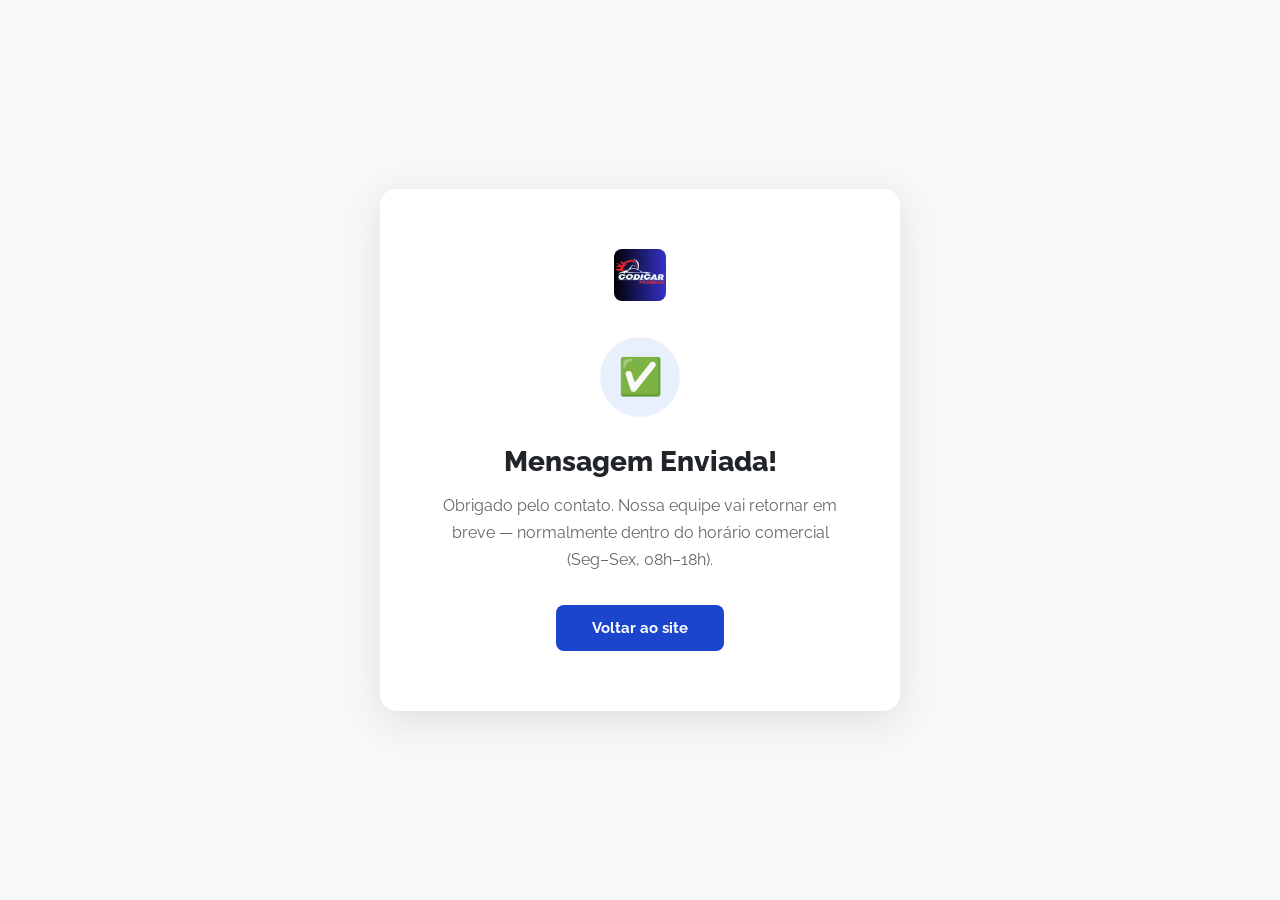
<file: obrigado.html>
<!DOCTYPE html>
<html lang="pt-BR">
<head>
  <meta charset="UTF-8">
  <meta name="viewport" content="width=device-width, initial-scale=1.0">
  <title>Obrigado - Codicar Premium</title>
  <link rel="preconnect" href="https://fonts.googleapis.com">
  <link href="https://fonts.googleapis.com/css2?family=Raleway:wght@400;600;700;800&display=swap" rel="stylesheet">
  <!-- Google Ads base tag -->
  <script async src="https://www.googletagmanager.com/gtag/js?id=AW-11468836466"></script>
  <script>
    window.dataLayer = window.dataLayer || [];
    function gtag(){dataLayer.push(arguments);}
    gtag('js', new Date());
    gtag('config', 'AW-11468836466');
  </script>
  <!-- Event snippet for Remarketing conversion page -->
  <script>
    gtag('event', 'conversion', {'send_to': 'AW-11468836466/AbRzCOLpsvsaEPKc4twq'});
  </script>
  <style>
    *{margin:0;padding:0;box-sizing:border-box}
    body{font-family:'Raleway',sans-serif;background:#f7f8f8;display:flex;align-items:center;justify-content:center;min-height:100vh;padding:20px}
    .card{background:#fff;border-radius:16px;box-shadow:0 10px 40px rgba(0,0,0,.1);padding:60px 50px;text-align:center;max-width:520px;width:100%}
    .icon{width:80px;height:80px;background:#e8f0fe;border-radius:50%;display:flex;align-items:center;justify-content:center;margin:0 auto 28px;font-size:36px}
    h1{font-size:28px;font-weight:800;color:#212529;margin-bottom:14px}
    p{color:#666;font-size:16px;line-height:1.7;margin-bottom:32px}
    a{display:inline-block;background:#1A45CC;color:#fff;padding:14px 36px;border-radius:8px;font-weight:700;font-size:15px;text-decoration:none;transition:0.3s}
    a:hover{background:#1235AA;transform:translateY(-2px)}
    .logo{margin-bottom:32px}
    .logo img{height:52px;border-radius:8px}
  </style>
</head>
<body>
  <div class="card">
    <div class="logo">
      <img src="assets/img/logo-codicar.jpg" alt="Codicar Premium">
    </div>
    <div class="icon">✅</div>
    <h1>Mensagem Enviada!</h1>
    <p>Obrigado pelo contato. Nossa equipe vai retornar em breve — normalmente dentro do horário comercial (Seg–Sex, 08h–18h).</p>
    <a href="/">Voltar ao site</a>
  </div>
</body>
</html>
</file>
<file: assets/css/style.css>
/* ===== AUTOCAR - STYLE.CSS ===== */
*{margin:0;padding:0;box-sizing:border-box}
html{scroll-behavior:smooth}
body{font-family:'Raleway',sans-serif;font-size:16px;color:#555;line-height:1.7;overflow-x:hidden}
img{max-width:100%;height:auto;display:block}
a{text-decoration:none;transition:0.3s}
ul{list-style:none}
.container{max-width:1200px;margin:0 auto;padding:0 20px}
.section-padding{padding:100px 0}
.text-center{text-align:center}
.bg-grey{background:#f7f8f8}

/* SECTION HEADERS */
.section-subtitle{display:inline-block;color:#DA291C;font-size:13px;font-weight:700;letter-spacing:2px;text-transform:uppercase;position:relative;padding-left:20px;margin-bottom:12px}
.section-subtitle::before{content:'';position:absolute;left:0;top:50%;transform:translateY(-50%);width:12px;height:12px;background:#DA291C;border-radius:50%}
.section-header h2{font-size:36px;font-weight:800;color:#212529;margin-top:8px;line-height:1.3}
.contact-response-note{color:#666;font-size:15px;margin-top:10px}

/* TOPBAR */
.topbar{background:#0B132B;padding:10px 0;font-size:13px;color:#aaa}
.topbar .container{display:flex;justify-content:space-between;align-items:center;flex-wrap:wrap;gap:8px}
.topbar-left span{margin-right:20px}.topbar-left span i{color:#DA291C;margin-right:6px}
.topbar-right a{color:#aaa;margin-left:12px;font-size:14px;transition:0.3s}.topbar-right a:hover{color:#DA291C}

/* HEADER */
.header{background:#fff;box-shadow:0 2px 20px rgba(0,0,0,.08);position:sticky;top:0;z-index:1000;padding:0}
.header .container{display:flex;align-items:center;justify-content:space-between;height:80px}
.logo a{display:flex;align-items:center;gap:10px;text-decoration:none}
.logo-icon{width:42px;height:42px;background:#DA291C;border-radius:8px;display:flex;align-items:center;justify-content:center;color:#fff;font-size:18px}
.logo-text{font-size:24px;font-weight:700;color:#000;letter-spacing:1px}.logo-text strong{color:#DA291C}
.nav ul{display:flex;gap:5px;list-style:none}
.nav ul li a{padding:10px 15px;font-size:14px;font-weight:600;color:#212529;border-radius:4px;transition:0.3s;display:block}
.nav ul li a:hover{color:#DA291C}
.btn-primary-cta{background:#1A45CC;color:#fff;padding:12px 24px;border-radius:6px;font-weight:700;font-size:14px;display:inline-flex;align-items:center;gap:8px;transition:0.3s}
.btn-primary-cta:hover{background:#1235AA;color:#fff;transform:translateY(-2px)}
.menu-toggle{display:none;flex-direction:column;gap:5px;background:none;border:none;cursor:pointer;padding:5px}
.menu-toggle span{display:block;width:25px;height:2px;background:#212529;transition:0.3s}

/* HERO SLIDER */
.hero-slider{position:relative;height:100vh;min-height:600px;overflow:hidden}
.slides-wrapper{position:relative;height:100%}
.slide{position:absolute;inset:0;background-size:cover;background-position:center;display:flex;align-items:center;opacity:0;transition:opacity 0.8s ease;z-index:0;pointer-events:none}
.slide.active{opacity:1;z-index:1;pointer-events:all}
.slide-overlay{position:absolute;inset:0;background:linear-gradient(135deg,rgba(8,22,36,.85) 0%,rgba(8,22,36,.5) 100%)}
.slide .container{position:relative;z-index:2}
.slide-content{max-width:650px}
.slide-subtitle{color:#DA291C;font-size:13px;font-weight:700;letter-spacing:3px;text-transform:uppercase;display:block;margin-bottom:20px}
.slide-content h1{font-size:52px;font-weight:900;color:#fff;line-height:1.1;margin-bottom:30px}
.slide-btns{display:flex;gap:16px;flex-wrap:wrap}
.btn-hero-fill{background:#1A45CC;color:#fff;padding:16px 36px;border-radius:6px;font-weight:700;font-size:15px;transition:0.3s;display:inline-block}
.btn-hero-fill:hover{background:#1235AA;transform:translateY(-3px);box-shadow:0 10px 30px rgba(26,69,204,.4)}
.btn-hero-outline{border:2px solid #fff;color:#fff;padding:14px 34px;border-radius:6px;font-weight:700;font-size:15px;transition:0.3s;display:inline-block}
.btn-hero-outline:hover{background:#fff;color:#212529}
.slider-prev,.slider-next{position:absolute;top:50%;transform:translateY(-50%);background:rgba(26,69,204,.9);border:none;color:#fff;width:50px;height:50px;border-radius:50%;font-size:16px;cursor:pointer;z-index:10;transition:0.3s}
.slider-prev{left:20px}.slider-next{right:20px}
.slider-prev:hover,.slider-next:hover{background:#1A45CC;transform:translateY(-50%) scale(1.1)}
.slider-dots{position:absolute;bottom:30px;left:50%;transform:translateX(-50%);display:flex;gap:10px;z-index:10}
.dot{width:12px;height:12px;border-radius:50%;background:rgba(255,255,255,.5);border:none;cursor:pointer;transition:0.3s}
.dot.active{background:#1A45CC;width:32px;border-radius:6px}

/* BUTTONS */
.btn-orange{background:#1A45CC;color:#fff;padding:14px 32px;border-radius:6px;font-weight:700;font-size:14px;display:inline-block;transition:0.3s;border:2px solid #1A45CC}
.btn-orange:hover{background:transparent;color:#1A45CC}
.btn-orange-sm{background:#1A45CC;color:#fff;padding:10px 22px;border-radius:6px;font-weight:600;font-size:13px;display:inline-block;transition:0.3s}
.btn-orange-sm:hover{background:#1235AA}
/* ABOUT */
.about-grid{display:grid;grid-template-columns:1fr 1fr;gap:80px;align-items:center}
.about-images{position:relative}
.about-img-main img{border-radius:12px;width:100%;height:500px;object-fit:cover}
.about-badge{position:absolute;bottom:-20px;right:-20px;background:#DA291C;color:#fff;padding:24px;border-radius:12px;text-align:center;box-shadow:0 10px 30px rgba(218,41,28,.4)}
.about-badge span{display:block;font-size:48px;font-weight:900;line-height:1}
.about-badge small{font-size:12px;font-weight:600;display:block;margin-top:4px}
.about-content h2{font-size:36px;font-weight:800;color:#212529;margin-bottom:20px;line-height:1.3}
.about-content p{margin-bottom:16px;color:#666}
.about-list{display:flex;flex-direction:column;gap:10px;margin:24px 0}
.about-list li{display:flex;align-items:center;gap:10px;color:#212529;font-weight:600}
.about-list li i{color:#DA291C;font-size:18px}

/* SERVICES */
.services-grid{display:grid;grid-template-columns:repeat(3,1fr);gap:30px;margin-top:50px}
.service-card{background:#fff;border-radius:12px;overflow:hidden;box-shadow:0 5px 30px rgba(0,0,0,.08);transition:0.3s}
.service-card:hover{transform:translateY(-8px);box-shadow:0 20px 50px rgba(0,0,0,.15)}
.service-img img{width:100%;height:220px;object-fit:cover;transition:0.5s}
.service-card:hover .service-img img{transform:scale(1.05)}
.service-body{padding:24px}
.service-body h3{font-size:20px;font-weight:700;color:#212529;margin-bottom:10px}
.service-body p{color:#666;font-size:14px;margin-bottom:16px}

/* CTA SECTION */
.cta-section{position:relative;padding:120px 0;background-size:cover;background-position:center;background-attachment:fixed}
.cta-overlay{position:absolute;inset:0;background:rgba(8,22,36,.8)}
.cta-content{position:relative;z-index:2}
.section-subtitle-white{color:#DA291C;font-size:13px;font-weight:700;letter-spacing:2px;text-transform:uppercase;display:block;margin-bottom:15px}
.cta-content h2{font-size:42px;font-weight:900;color:#fff;margin-bottom:20px}
.cta-phone{display:inline-block;color:#DA291C;font-size:32px;font-weight:800;margin-bottom:30px;transition:0.3s}
.cta-phone i{margin-right:10px}
.cta-phone:hover{color:#fff}
.cta-play{margin-top:10px}
.play-btn{width:70px;height:70px;border-radius:50%;background:#1A45CC;color:#fff;display:inline-flex;align-items:center;justify-content:center;font-size:22px;margin-left:10px;box-shadow:0 0 0 15px rgba(26,69,204,.2);transition:0.3s}
.play-btn:hover{transform:scale(1.1);box-shadow:0 0 0 20px rgba(26,69,204,.15)}

/* PRICING */
.pricing-grid{display:grid;grid-template-columns:repeat(3,1fr);gap:30px;margin-top:50px}
.price-card{background:#fff;border-radius:12px;padding:40px 30px;box-shadow:0 5px 30px rgba(0,0,0,.08);text-align:center;position:relative;transition:0.3s;border:2px solid transparent}
.price-card:hover{border-color:#DA291C;transform:translateY(-8px)}
.price-card.featured{border-color:#DA291C;transform:translateY(-12px);box-shadow:0 20px 60px rgba(218,41,28,.2)}
.price-badge{position:absolute;top:-14px;left:50%;transform:translateX(-50%);background:#DA291C;color:#fff;padding:6px 20px;border-radius:20px;font-size:12px;font-weight:700}
.price-header h3{font-size:22px;font-weight:800;color:#212529;margin-bottom:16px}
.price-val{font-size:48px;font-weight:900;color:#DA291C;margin-bottom:8px}
.price-val small{font-size:16px;color:#999;font-weight:400}
.price-header p{color:#999;font-size:14px;margin-bottom:24px;padding-bottom:24px;border-bottom:1px solid #eee}
.price-list{margin-bottom:30px;text-align:left}
.price-list li{padding:10px 0;border-bottom:1px solid #f5f5f5;font-size:14px;color:#555;display:flex;align-items:center;gap:10px}
.price-list li .fa-check{color:#DA291C}.price-list li .fa-times{color:#ddd}

/* GALLERY */
.gallery-grid{display:grid;grid-template-columns:repeat(3,1fr);gap:15px;margin-top:50px}
.gallery-item{position:relative;overflow:hidden;border-radius:8px;aspect-ratio:4/3}
.gallery-item img{width:100%;height:100%;object-fit:cover;transition:0.5s}
.gallery-overlay{position:absolute;inset:0;background:rgba(218,41,28,.7);display:flex;align-items:center;justify-content:center;opacity:0;transition:0.3s;color:#fff;font-size:28px}
.gallery-item:hover img{transform:scale(1.1)}
.gallery-item:hover .gallery-overlay{opacity:1}

/* COUNTER */
.counter-section{position:relative;padding:80px 0;background-size:cover;background-position:center}
.counter-overlay{position:absolute;inset:0;background:rgba(8,22,36,.88)}
.counter-grid{position:relative;z-index:2;display:grid;grid-template-columns:repeat(4,1fr);gap:30px}
.counter-item{text-align:center;color:#fff}
.counter-item i{font-size:40px;color:#DA291C;margin-bottom:16px;display:block}
.counter-num{font-size:54px;font-weight:900;color:#fff;line-height:1;display:inline}
.counter-plus{font-size:36px;font-weight:900;color:#DA291C}
.counter-item p{margin-top:10px;font-size:15px;color:#ccc;font-weight:500}
/* WHY CHOOSE */
.why-grid{display:grid;grid-template-columns:1fr 1fr;gap:80px;align-items:center}
.why-image img{border-radius:12px;width:100%;height:550px;object-fit:cover}
.why-content h2{font-size:34px;font-weight:800;color:#212529;margin-bottom:30px;line-height:1.3}
.why-features{display:grid;grid-template-columns:1fr 1fr;gap:24px}
.why-feature{display:flex;gap:16px;align-items:flex-start}
.why-feature i{width:48px;height:48px;background:#FCEAE9;color:#DA291C;border-radius:8px;display:flex;align-items:center;justify-content:center;font-size:20px;flex-shrink:0;transition:0.3s}
.why-feature:hover i{background:#DA291C;color:#fff}
.why-feature h4{font-size:15px;font-weight:700;color:#212529;margin-bottom:6px}
.why-feature p{font-size:13px;color:#888;line-height:1.6}

/* SKILLS */
.skills-grid{display:grid;grid-template-columns:1fr 1fr;gap:80px;align-items:center}
.skills-content h2{font-size:34px;font-weight:800;color:#212529;margin-bottom:20px;line-height:1.3}
.skills-content p{color:#666;margin-bottom:30px}
.skill-bar-wrap{display:flex;flex-direction:column;gap:20px}
.skill-label{display:flex;justify-content:space-between;margin-bottom:8px;font-weight:600;color:#212529;font-size:14px}
.skill-track{background:#e9ecef;border-radius:100px;height:8px;overflow:hidden}
.skill-fill{height:100%;background:linear-gradient(90deg,#DA291C,#FF5757);border-radius:100px;width:0;transition:width 1.5s ease}
.skills-images{display:grid;grid-template-columns:1fr 1fr;gap:15px}
.skills-img-top{grid-column:1/-1}
.skills-img-top img,.skills-img-bot img{width:100%;border-radius:10px;object-fit:cover}
.skills-img-top img{height:200px}
.skills-img-bot img{height:160px}

/* TESTIMONIALS */
.testimonials-slider{position:relative;overflow:hidden;margin-top:50px}
.testimonial-slide{display:none}.testimonial-slide.active{display:block}
.testimonial-card{background:#fff;border-radius:16px;padding:40px;box-shadow:0 10px 40px rgba(0,0,0,.08);max-width:700px;margin:0 auto;text-align:center;border-bottom:4px solid #DA291C}
.stars{color:#DA291C;margin-bottom:20px;font-size:18px;letter-spacing:3px}
.testimonial-card p{color:#666;font-size:16px;font-style:italic;line-height:1.8;margin-bottom:28px}
.testimonial-author{display:flex;align-items:center;justify-content:center;gap:16px}
.author-avatar i{font-size:52px;color:#ddd}
.author-info h4{font-weight:700;color:#212529;font-size:15px}
.author-info span{font-size:13px;color:#DA291C}
.testimonial-dots{display:flex;justify-content:center;gap:10px;margin-top:30px}
.t-dot{width:12px;height:12px;border-radius:50%;background:#ddd;border:none;cursor:pointer;transition:0.3s}
.t-dot.active{background:#1A45CC;width:30px;border-radius:6px}

/* TEAM */
.team-grid{display:grid;grid-template-columns:repeat(4,1fr);gap:30px;margin-top:50px}
.team-card{background:#fff;border-radius:12px;overflow:hidden;box-shadow:0 5px 30px rgba(0,0,0,.08);text-align:center;transition:0.3s}
.team-card:hover{transform:translateY(-8px)}
.team-img img{width:100%;height:280px;object-fit:cover;transition:0.5s;object-position:top}
.team-card:hover .team-img img{transform:scale(1.05)}
.team-info{padding:20px}
.team-info h3{font-size:18px;font-weight:700;color:#212529;margin-bottom:5px}
.team-info span{font-size:13px;color:#DA291C;font-weight:600}
.team-social{display:flex;justify-content:center;gap:10px;margin-top:14px}
.team-social a{width:34px;height:34px;background:#f5f5f5;border-radius:50%;display:flex;align-items:center;justify-content:center;color:#555;font-size:13px;transition:0.3s}
.team-social a:hover{background:#DA291C;color:#fff}

/* FAQ */
.faq-grid{display:grid;grid-template-columns:1fr 1fr;gap:80px;align-items:center}
.faq-image img{border-radius:12px;width:100%;height:500px;object-fit:cover}
.faq-content h2{font-size:34px;font-weight:800;color:#212529;margin-bottom:30px;line-height:1.3}
.accordion{display:flex;flex-direction:column;gap:12px}
.acc-item{border:1px solid #eee;border-radius:8px;overflow:hidden}
.acc-trigger{width:100%;background:#fff;padding:18px 20px;text-align:left;font-weight:600;font-size:14px;color:#212529;border:none;cursor:pointer;display:flex;justify-content:space-between;align-items:center;transition:0.3s}
.acc-trigger:hover,.acc-item.active .acc-trigger{background:#DA291C;color:#fff}
.acc-item.active .acc-trigger i::before{content:"\f068"}
.acc-body{padding:0 20px;max-height:0;overflow:hidden;transition:all 0.4s ease}
.acc-item.active .acc-body{padding:16px 20px;max-height:200px}
.acc-body p{color:#666;font-size:14px;line-height:1.7}
/* BLOG */
.blog-grid{display:grid;grid-template-columns:repeat(3,1fr);gap:30px;margin-top:50px}
.blog-card{background:#fff;border-radius:12px;overflow:hidden;box-shadow:0 5px 30px rgba(0,0,0,.08);transition:0.3s}
.blog-card:hover{transform:translateY(-8px)}
.blog-img{position:relative;overflow:hidden}
.blog-img img{width:100%;height:220px;object-fit:cover;transition:0.5s}
.blog-card:hover .blog-img img{transform:scale(1.05)}
.blog-date{position:absolute;top:16px;left:16px;background:#DA291C;color:#fff;padding:6px 14px;border-radius:4px;font-size:12px;font-weight:700}
.blog-body{padding:24px}
.blog-cat{font-size:12px;color:#DA291C;font-weight:600;display:flex;align-items:center;gap:6px;margin-bottom:10px}
.blog-body h3{font-size:17px;font-weight:700;color:#212529;line-height:1.4;margin-bottom:10px}
.blog-body h3 a{color:#212529;transition:0.3s}
.blog-body h3 a:hover{color:#DA291C}
.blog-body p{color:#888;font-size:13px;margin-bottom:16px}
.read-more{color:#DA291C;font-size:13px;font-weight:700;display:inline-flex;align-items:center;gap:6px;transition:0.3s}
.read-more:hover{gap:12px}

/* CONTACT */
.contact-grid{display:grid;grid-template-columns:1fr 1.6fr;gap:60px;margin-top:50px}
.contact-info-item{display:flex;gap:16px;align-items:flex-start;margin-bottom:28px}
.contact-info-item i{width:46px;height:46px;background:#FCEAE9;color:#DA291C;border-radius:8px;display:flex;align-items:center;justify-content:center;font-size:18px;flex-shrink:0}
.contact-info-item h4{font-weight:700;color:#212529;margin-bottom:4px}
.contact-info-item p{color:#888;font-size:14px}
.contact-form .form-row{display:grid;grid-template-columns:1fr 1fr;gap:16px;margin-bottom:16px}
.contact-form input,.contact-form textarea,.contact-form select{width:100%;padding:14px 16px;border:1px solid #e5e5e5;border-radius:8px;font-family:'Raleway',sans-serif;font-size:14px;color:#555;transition:0.3s;outline:none}
.contact-form input:focus,.contact-form textarea:focus,.contact-form select:focus{border-color:#DA291C}
.contact-form textarea{width:100%;margin-bottom:16px;resize:vertical}
.contact-form select{width:100%;margin-bottom:16px;background:#fff;cursor:pointer}
.contact-form button{background:#1A45CC;color:#fff;border:none;padding:15px 34px;border-radius:8px;font-weight:700;font-size:15px;cursor:pointer;transition:0.3s;display:inline-flex;align-items:center;gap:10px;font-family:'Raleway',sans-serif}
.contact-form button:hover{background:#1235AA;transform:translateY(-2px)}

/* PARTNERS */
.partners-section{padding:50px 0 40px;background:#0B132B;border-top:1px solid rgba(255,255,255,.05)}
.partners-header{text-align:center;margin-bottom:32px}
.partners-subtitle{font-size:12px;font-weight:700;letter-spacing:3px;color:#DA291C;text-transform:uppercase}
.partners-track{display:flex;gap:40px;justify-content:center;flex-wrap:wrap;position:relative}
.partner-item{position:relative;display:flex;align-items:center;justify-content:center;padding:8px 4px}
.partner-name{font-size:22px;font-weight:800;color:rgba(255,255,255,.25);white-space:nowrap;letter-spacing:2px;transition:color 0.3s;cursor:default}
.partner-item:hover .partner-name{color:#DA291C}
.partner-popup-logo{position:absolute;bottom:calc(100% + 10px);left:50%;transform:translateX(-50%) translateY(8px);opacity:0;width:110px;height:110px;object-fit:cover;background:#fff;border-radius:10px;box-shadow:0 8px 25px rgba(0,0,0,.35);transition:opacity 0.25s ease,transform 0.25s ease;pointer-events:none;z-index:10}
.partner-item:hover .partner-popup-logo{opacity:1;transform:translateX(-50%) translateY(0)}

/* FOOTER */
.footer-newsletter{background:linear-gradient(135deg,#1A45CC 0%,#0B132B 100%);padding:60px 0}
.newsletter-card{display:flex;align-items:center;gap:40px;flex-wrap:wrap}
.newsletter-card h3{font-size:26px;font-weight:800;color:#fff;flex-shrink:0}
.newsletter-card p{color:rgba(255,255,255,.85);flex-shrink:0;flex:1;min-width:200px}
.newsletter-form{display:flex;gap:10px;flex:1;min-width:300px}
.newsletter-form input{flex:1;padding:14px 18px;border:none;border-radius:6px;font-size:14px;outline:none;font-family:'Raleway',sans-serif}
.newsletter-form button{background:#0B132B;color:#fff;border:none;padding:14px 28px;border-radius:6px;font-weight:700;cursor:pointer;white-space:nowrap;font-family:'Raleway',sans-serif;transition:0.3s}
.newsletter-form button:hover{background:#000}
.footer-main{background:#0B132B;padding:80px 0 40px}
.footer-grid{display:grid;grid-template-columns:1.5fr 1fr 1fr 1fr;gap:50px}
.footer-logo{display:flex;align-items:center;gap:10px;margin-bottom:20px}
.footer-col p{color:#888;font-size:14px;line-height:1.8;margin-bottom:20px}
.footer-social{display:flex;gap:10px}
.footer-social a{width:36px;height:36px;border-radius:50%;border:1px solid rgba(255,255,255,.15);color:#888;display:flex;align-items:center;justify-content:center;font-size:13px;transition:0.3s}
.footer-social a:hover{background:#DA291C;border-color:#DA291C;color:#fff}
.footer-col h4{font-size:17px;font-weight:700;color:#fff;margin-bottom:24px;position:relative;padding-bottom:12px}
.footer-col h4::after{content:'';position:absolute;bottom:0;left:0;width:40px;height:2px;background:#DA291C}
.footer-col ul li{margin-bottom:10px}
.footer-col ul li a{color:#888;font-size:14px;display:flex;align-items:center;gap:8px;transition:0.3s}
.footer-col ul li a:hover{color:#DA291C;gap:12px}
.footer-col ul li a i{color:#DA291C;font-size:12px}
.footer-contact-item{display:flex;gap:14px;align-items:flex-start;margin-bottom:18px}
.footer-contact-item i{color:#DA291C;margin-top:3px;flex-shrink:0}
.footer-contact-item p{color:#888;font-size:14px;line-height:1.6}
.footer-contact-item a{color:#888;transition:0.3s}
.footer-contact-item a:hover{color:#DA291C}
.footer-bottom{background:#060A1A;padding:20px 0;text-align:center}
.footer-bottom p{color:#555;font-size:13px}

/* BACK TO TOP */
.back-to-top{position:fixed;bottom:30px;right:30px;width:46px;height:46px;background:#1A45CC;color:#fff;border-radius:8px;display:flex;align-items:center;justify-content:center;font-size:16px;z-index:999;opacity:0;visibility:hidden;transition:0.3s;box-shadow:0 5px 20px rgba(26,69,204,.4)}
.back-to-top.visible{opacity:1;visibility:visible}
.back-to-top:hover{background:#1235AA;transform:translateY(-4px)}

/* RESPONSIVE */
@media(max-width:1024px){
  .about-grid,.why-grid,.faq-grid,.skills-grid{grid-template-columns:1fr;gap:40px}
  .about-images,.faq-image,.why-image{max-width:600px}
  .team-grid{grid-template-columns:repeat(2,1fr)}
  .services-grid,.blog-grid{grid-template-columns:repeat(2,1fr)}
  .pricing-grid,.counter-grid{grid-template-columns:repeat(2,1fr)}
  .footer-grid{grid-template-columns:1fr 1fr}
  .gallery-grid{grid-template-columns:repeat(2,1fr)}
}
@media(max-width:768px){
  .nav{display:none;position:absolute;top:80px;left:0;width:100%;background:#fff;box-shadow:0 10px 30px rgba(0,0,0,.1);padding:20px;z-index:999}
  .nav.open{display:block}
  .nav ul{flex-direction:column;gap:5px}
  .menu-toggle{display:flex}
  .header-cta{display:none}
  .slide-content h1{font-size:30px}
  .hero-slider{height:80vh}
  .services-grid,.blog-grid,.pricing-grid,.counter-grid,.team-grid,.gallery-grid{grid-template-columns:1fr}
  .contact-grid{grid-template-columns:1fr}
  .contact-form .form-row{grid-template-columns:1fr}
  .section-header h2{font-size:26px}
  .slide-btns{flex-direction:column}
  .about-badge{bottom:10px;right:10px;padding:16px}
  .about-badge span{font-size:32px}
  .topbar .container{justify-content:center}
  .topbar-left span{font-size:11px;margin-right:10px}
  .newsletter-card{flex-direction:column;gap:20px}
  .footer-grid{grid-template-columns:1fr}
  .why-features{grid-template-columns:1fr}
  .cta-content h2{font-size:28px}
}


/* WHATSAPP FLOAT */
.whatsapp-float{position:fixed;bottom:90px;right:30px;width:56px;height:56px;background:#25d366;color:#fff;border-radius:50%;display:flex;align-items:center;justify-content:center;font-size:30px;z-index:999;transition:0.3s;box-shadow:0 5px 20px rgba(37,211,102,.4)}
.whatsapp-float:hover{background:#128c7e;transform:translateY(-4px);color:#fff}
@media(max-width:768px){.whatsapp-float{bottom:80px;right:20px;width:50px;height:50px;font-size:26px}}

/* TESTIMONIALS GRID */
.testimonials-grid { display: grid; grid-template-columns: repeat(4, 1fr); gap: 20px; }
@media (max-width: 991px) { .testimonials-grid { grid-template-columns: repeat(2, 1fr); } }
@media (max-width: 768px) { .testimonials-grid { grid-template-columns: 1fr; } }
</file>
